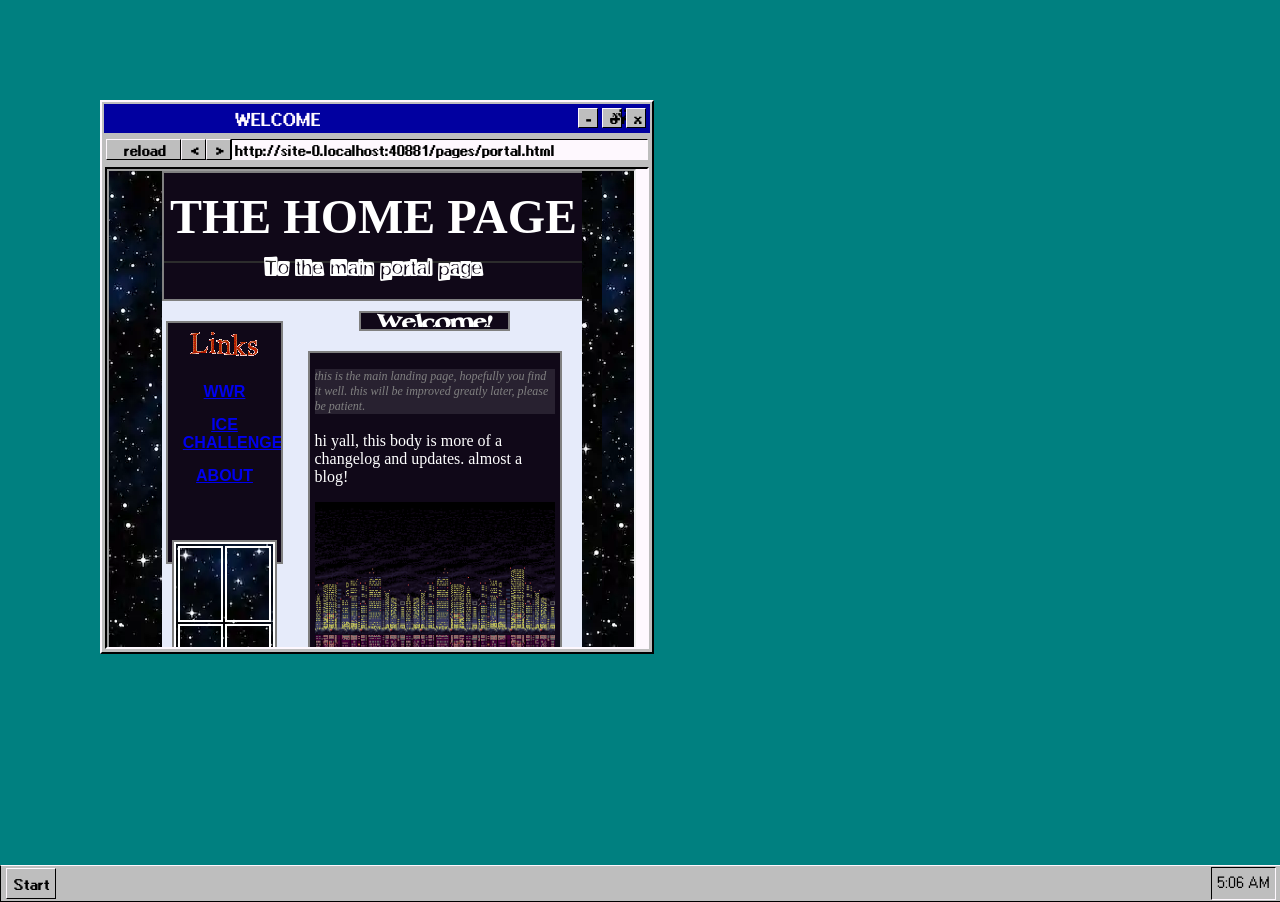
<file: index.html>
<!DOCTYPE html>
<html>
	<head>
		<meta charset="utf-8">
		<title>ISNET</title>
		<link rel="stylesheet" type="text/css" href="style/main.css">
	</head>
	<body>
	<!-- credit where credit is due, pcjs.org's version of windows 95 was a huge help with getting the look right. -->
		<div class="desktop">
			<canvas id="glCanv"></canvas>

			<div id="webContent"></div>

			<footer id="taskbar">
			<button id="start">Start</button>
			<div id="clock">10:00 PM</div>
			</footer>
		</div>
		
		<!-- most basic test shader (scrapped) -->
		<script type='text/glsl' id='basicVert' src="shaders/vert/basic.glsl"></script>
		<script type='text/glsl' id='basicFrag' src="shaders/frag/basic.glsl"></script>
		
		<!-- texture shader -->
		<script type='text/glsl' id='texVert' src="shaders/vert/tex.glsl"></script>
		<script type='text/glsl' id='texFrag' src="shaders/frag/tex.glsl"></script>
		
		
		<script src="scripts/main.js"></script>
	</body>
</html>
</file>
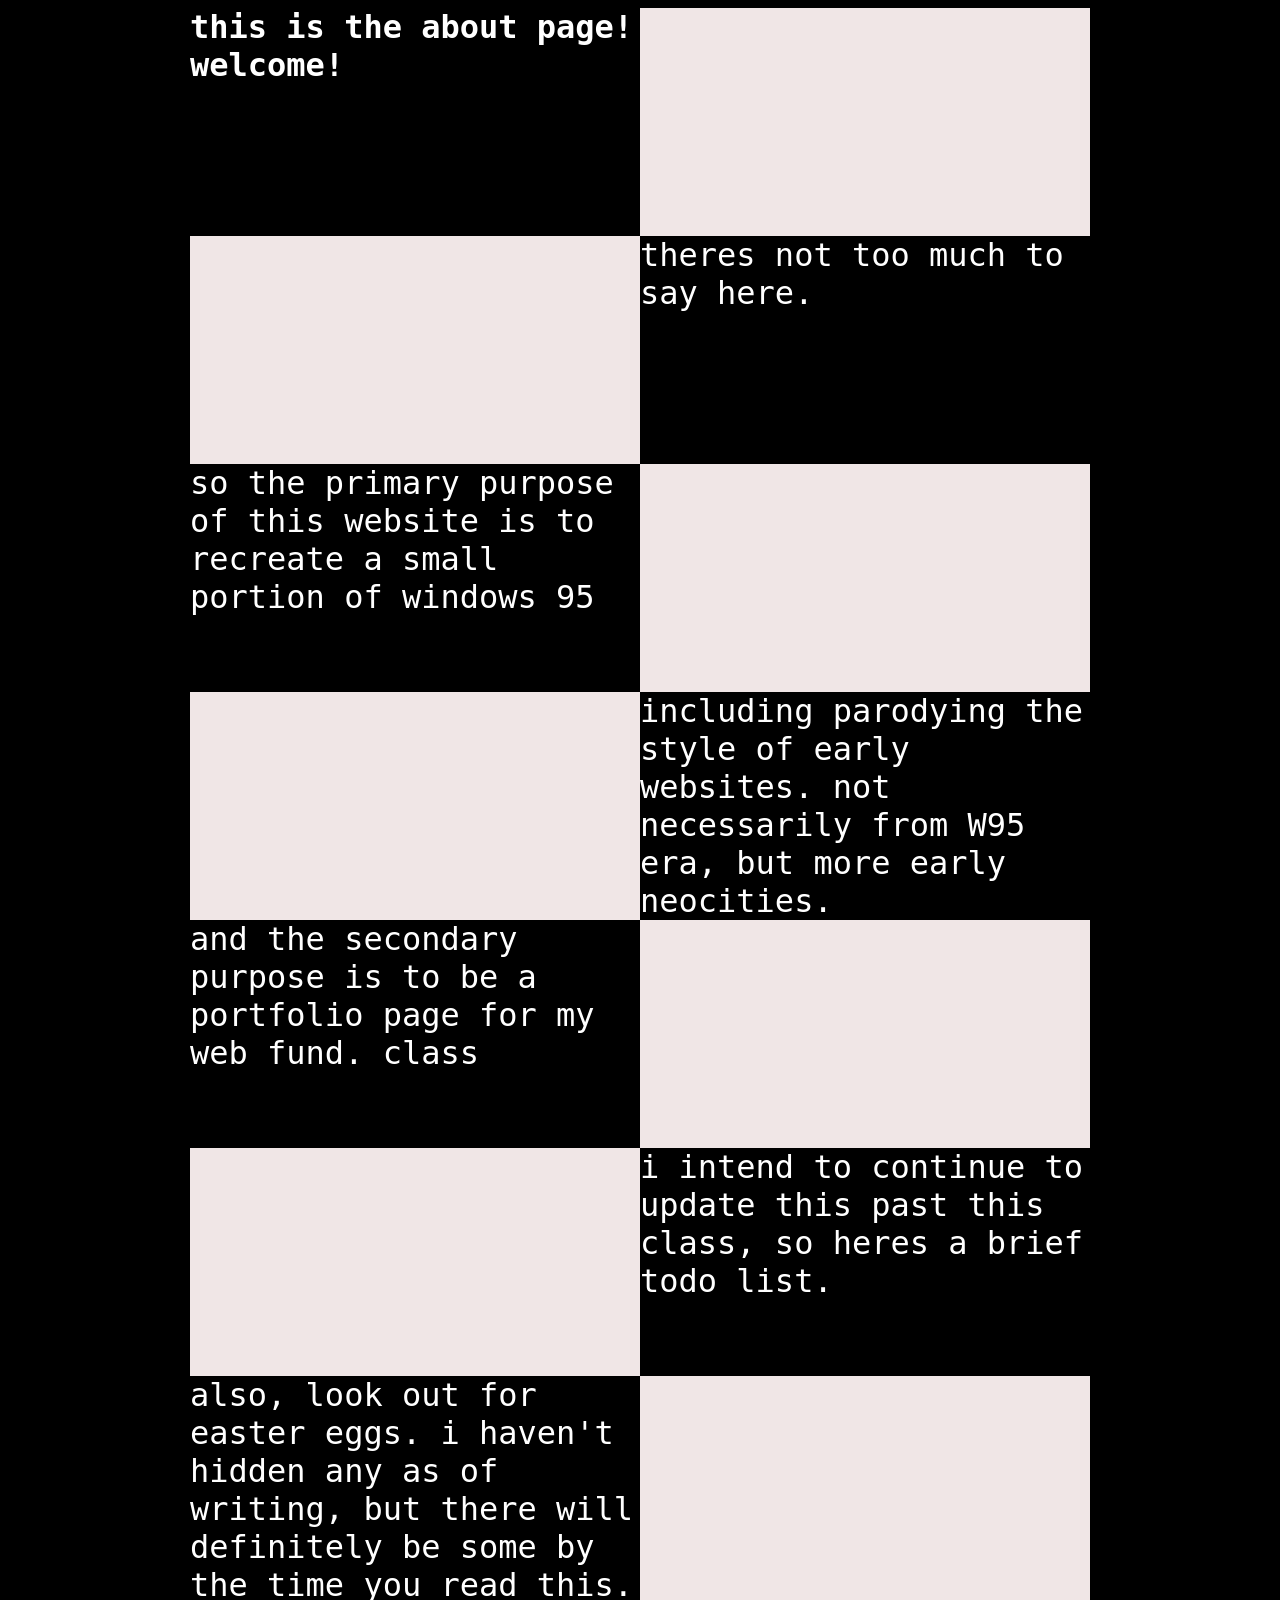
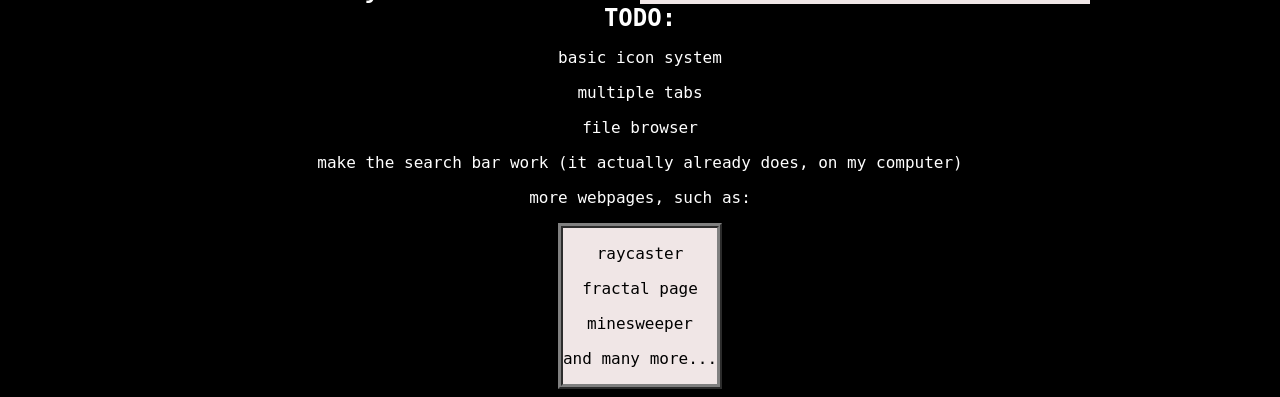
<file: about/index.html>
<!DOCTYPE html>
<html lang="en">
<head>
    <meta charset="UTF-8">
    <meta name="viewport" content="width=device-width, initial-scale=1.0">
    <title>About</title>
</head>
<body>
    <style>
        body {
            font-family:'Monospace';
            background-color:black;
        }
        main {
            background-color:rgba(240,230,230);
            max-width:900px;
            margin:auto;
        }
        #about {
            margin:0;
            color:white;
            display:grid;
            grid-template-columns:1fr 1fr;
            grid-template-rows: repeat(7,1fr);
            p {
                font-size:2em;
                margin:0;
                width: 100%;
                height:100%;
                background-color:black;
            }
            h1 {
                margin:0;
                background-color:black;
            }
        }
        #TODO {
            margin:0 auto;
            text-align:center;
            color:white;
            background-color:black;
            h2 {
                margin:0;
            }
        }
        #pagePlan {
            background:rgba(240,230,230);
            width:fit-content;
            margin:0 auto;
            color:black;
            border: ridge gray 5px;
        }
    </style>
    <main>
        <div id="about">
            <h1> this is the about page! welcome!</h1>
            <div></div>
            <div></div>
            <p> theres not too much to say here.</p>
            <p>so the primary purpose of this website is to recreate a small portion of windows 95</p>
            <div></div>
            <div></div>
            <p>including parodying the style of early websites. not necessarily from W95 era, but more early neocities.</p>
            <p>and the secondary purpose is to be a portfolio page for my web fund. class</p>
            <div></div>
            <div></div>
            <p> i intend to continue to update this past this class, so heres a brief todo list.</p>
            <p>also, look out for easter eggs. i haven't hidden any as of writing, but there will definitely be some by the time you read this.</p>
        </div>
        <div id="TODO">
            <h2>TODO:</h2>
            <p>basic icon system</p>
            <p> multiple tabs </p>
            <p>file browser</p>
            <p>make the search bar work (it actually already does, on my computer)</p>
            <p>more webpages, such as:</p>
            <div id="pagePlan">
                <p>raycaster</p>
                <p>fractal page</p>
                <p>minesweeper</p>
                <p>and many more...</p>
            </div>
        </div>
    </main>
</body>
</html>
</file>
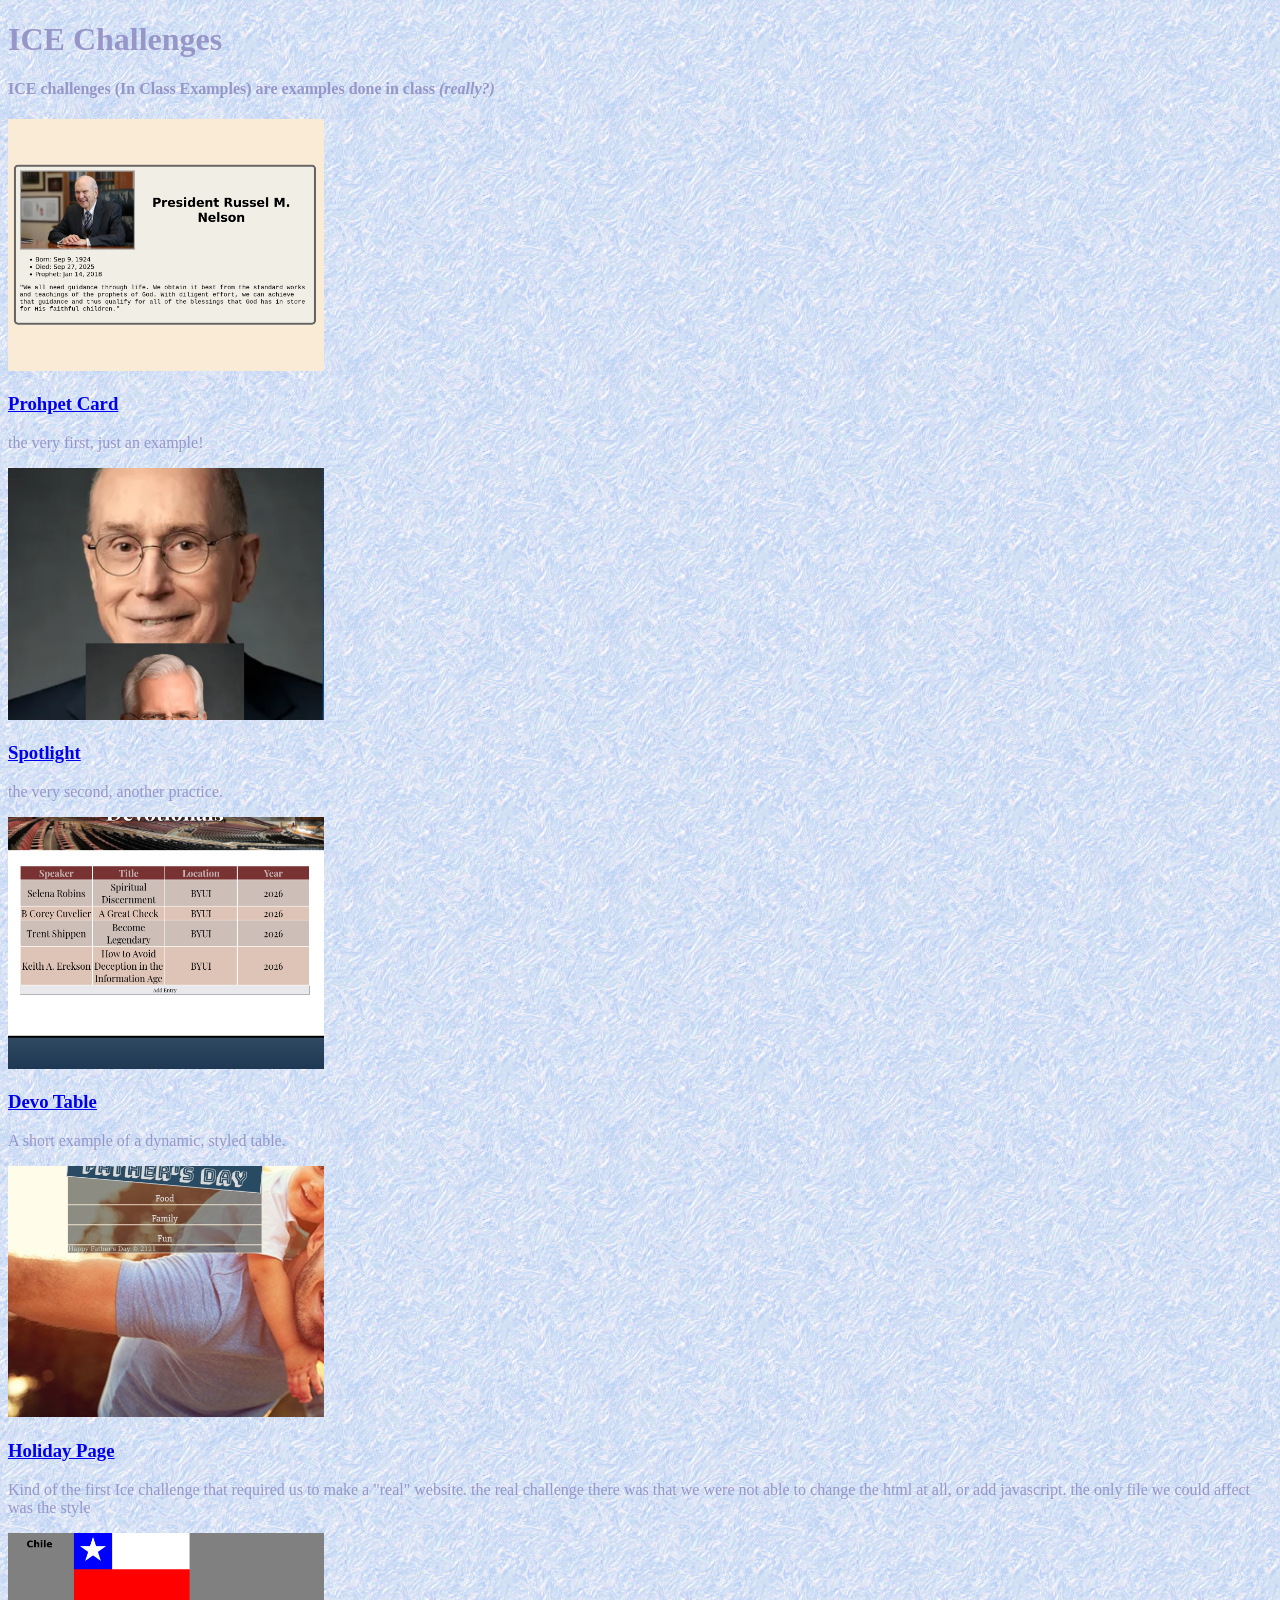
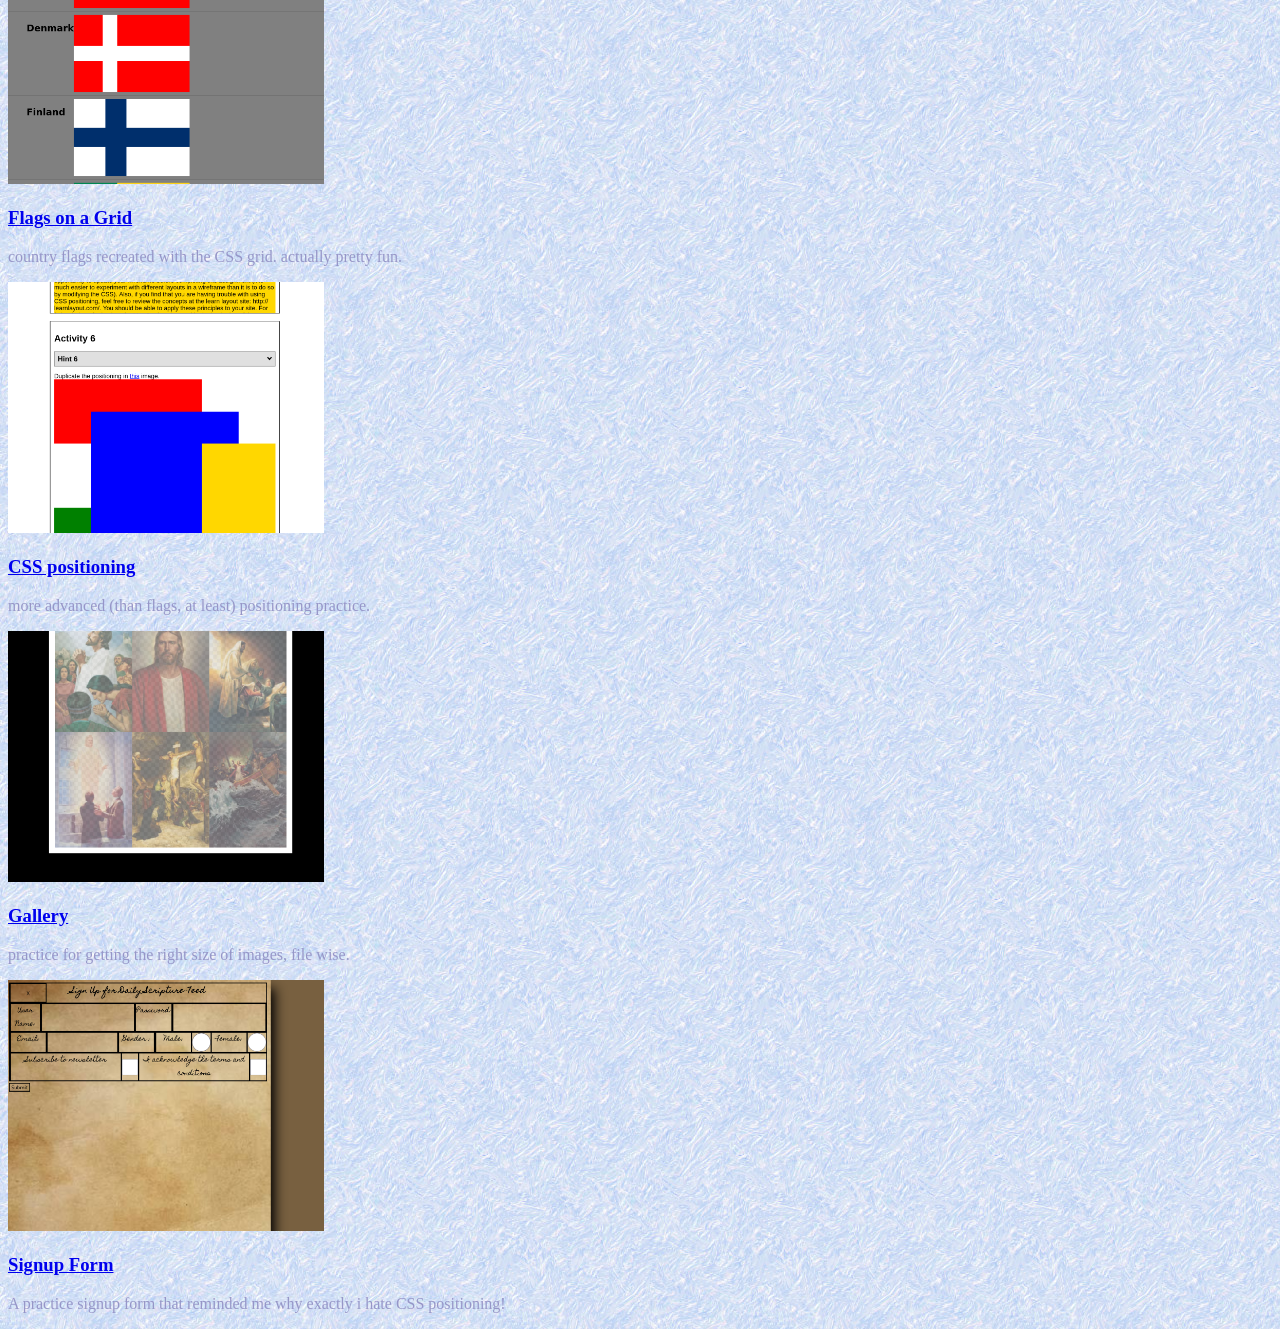
<file: ice/index.html>
<!DOCTYPE html>
<html lang="en">
<head>
    <meta charset="UTF-8">
    <meta name="viewport" content="width=device-width, initial-scale=1.0">
    <title>ICE checks</title>
</head>
<body>
    <style>
        body {
            color:rgba(150,150,200,1);
            background-image:url(img/low\ res\ ice.jpg);
        }
        img {
            width:25%;
        }
    </style>
    <h1>ICE Challenges</h1>
    <h4>ICE challenges (<strong>I</strong>n <strong>C</strong>lass <strong>E</strong>xamples) are examples done in class <i>(really?)</i></h4>
    <section>
        <img src="img/card.png">
        <a href="prophet_cards/oaks.html"><h3>Prohpet Card</h3></a>
        <p>the very first, just an example!</p>
    </section>
    <section>
        <img src="img/spotlight.png">
        <a href="apostle_spotlight/apostles.html"><h3>Spotlight</h3></a>
        <p>the very second, another practice.</p>
    </section>
    <section>
        <img src="img/table.png">
        <a href="favorite_devo/favdevo.html"><h3>Devo Table</h3></a>
        <p>A short example of a dynamic, styled table.</p>
    </section>
    <section>
        <img src="img/holiday.png">
        <a href="fathersday/index.html"><h3>Holiday Page</h3></a>
        <p>Kind of the first Ice challenge that required us to make a "real" website. the real challenge there was that we were not able to change the html at all, or add javascript. the only file we could affect was the style</p>
    </section>
    <section>
        <img src="img/flags.png">
        <a href="grid_flags/flags.html"><h3>Flags on a Grid</h3></a>
        <p>country flags recreated with the CSS grid. actually pretty fun.</p>
    </section>
    <section>
        <img src="img/positioning.png">
        <a href="positioning/positioning.html"><h3>CSS positioning</h3></a>
        <p>more advanced (than flags, at least) positioning practice.</p>
    </section>
    <section>
        <img src="img/gallery.png">
        <a href="gallery/gallery.html"><h3>Gallery</h3></a>
        <p>practice for getting the right size of images, file wise.</p>
    </section>
    <section>
        <img src="img/signup.png">
        <a href="signup/signup.html"><h3>Signup Form</h3></a>
        <p>A practice signup form that reminded me why exactly i hate CSS positioning!</p>
    </section>
</body>
</html>
</file>
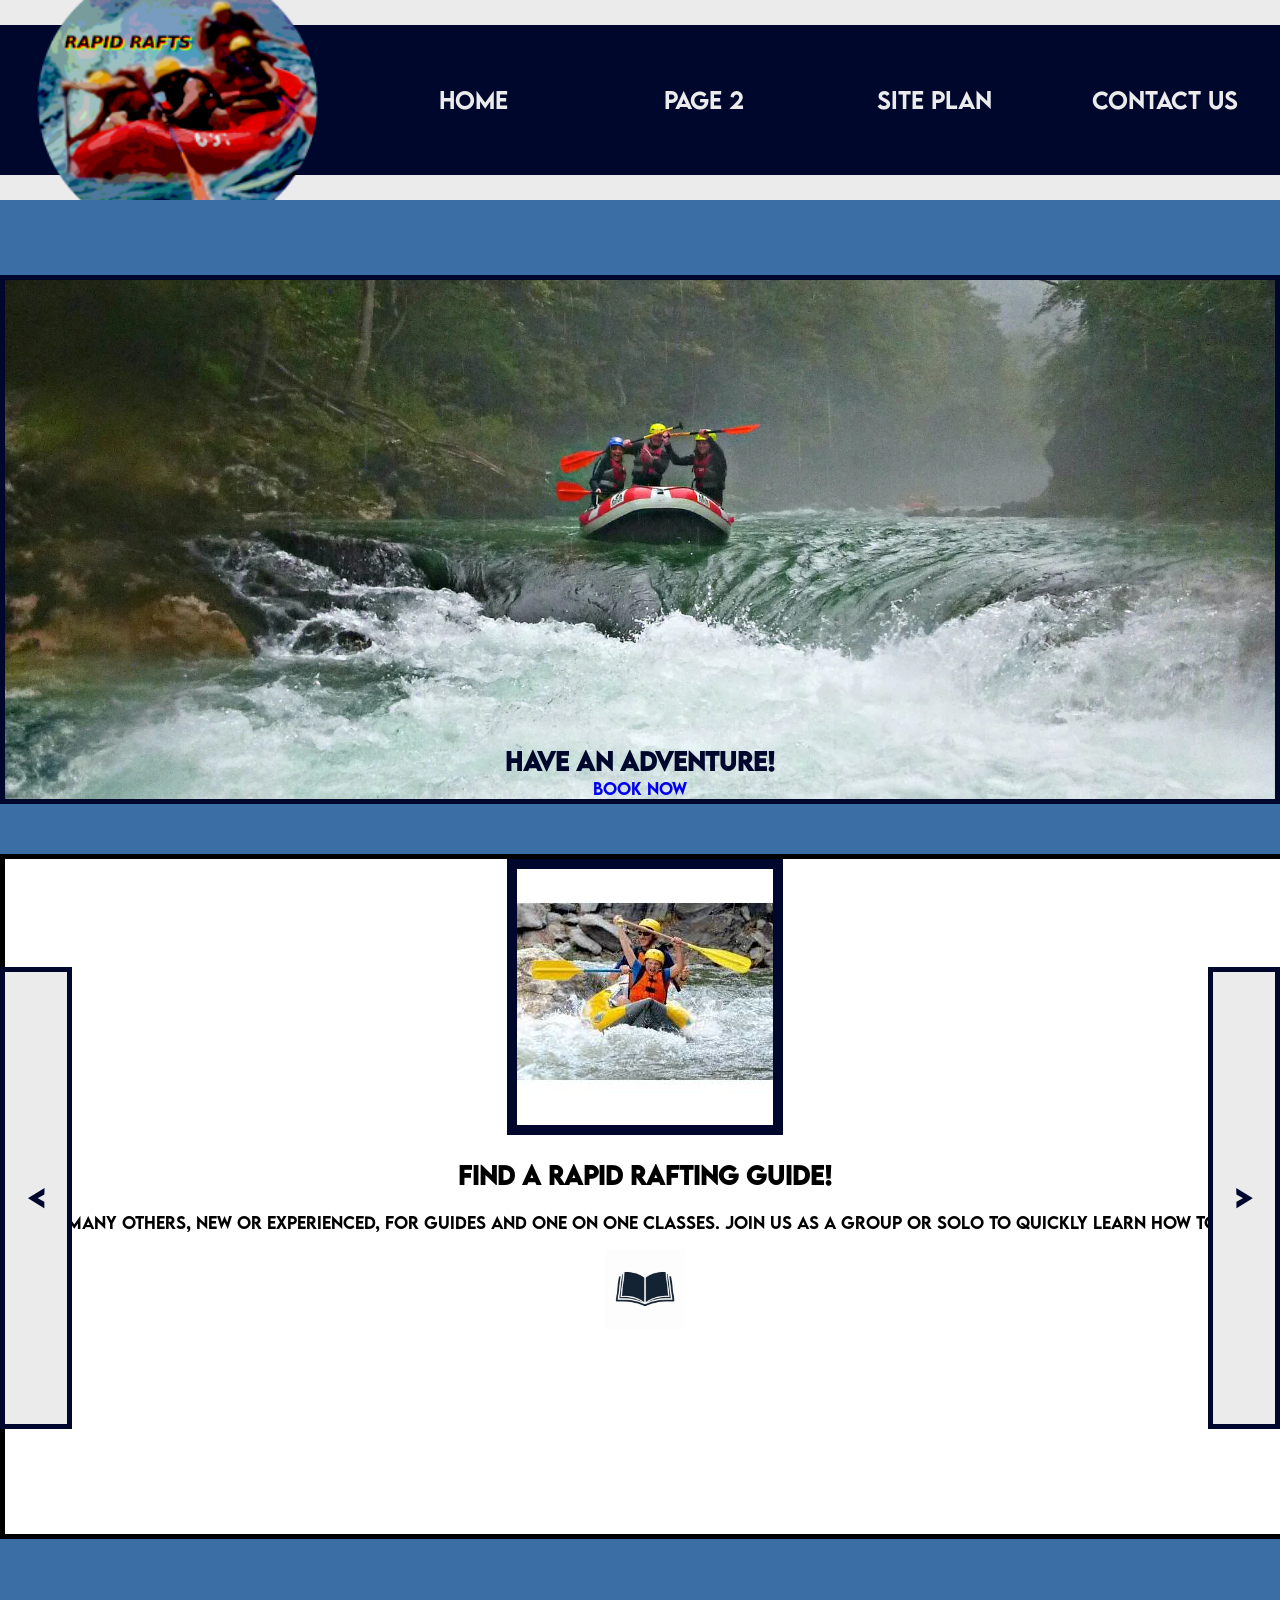
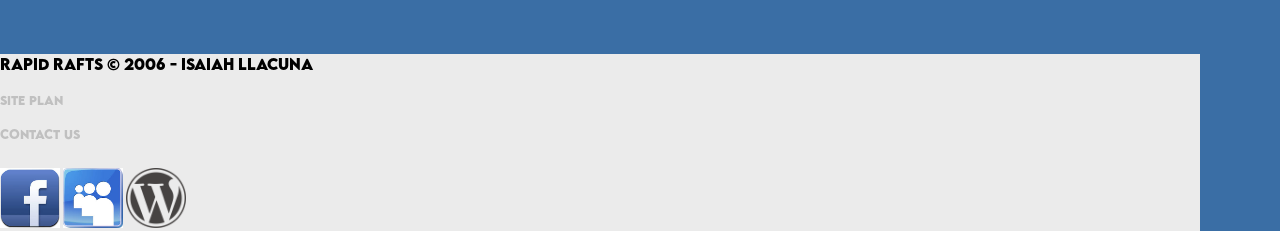
<file: wwr/index.html>
<!DOCTYPE html>
<html lang="en">
<head>
    <meta charset="UTF-8">
    <meta name="viewport" content="width=device-width, initial-scale=1.0">
    <title>Rapid Rafts</title>
    <link rel="stylesheet" href="styles/style.css">
    <link rel="icon" href="favico.ico" type="image/x-icon" />
</head>
<body>
    <div id="content">
        <header>
            <div id="topBar">
                <div id="backBar"></div>
                <a href="index.html" id="logo_link">
                    <img class="logo" src="images/logo_small.png" alt="rapid rafts logo">
                </a>
                <nav>
                    <span></span> <!-- well thats one way to do it !-->
                    <a href="index.html">Home</a>
                    <a href="#">Page 2</a>
                    <a href="site-plan-rafting.html">Site Plan</a>
                    <a href="contact.html">Contact Us</a>
                </nav>
            </div>
            <div id="reserveTop"></div>
        </header>
        <main class="home-grid">
            <div id="hero-box">
                <section id="hero-msg">
                    <h1 class="home-title">Have An Adventure!</h1>
                    <div class='button-box'>
                        <a class='book' href="contactus.html">Book Now</a>
                    </div>
                </section>
                <img  id="hero-img" src="images/hero.jpg"  alt="turbulent waters">
            </div>
            <div id="card-container">
                <section id="find-class" class="slide-card">
                    <img class="card-img" src="images/teacher.png" alt="rafting teacher">
                    <h2>Find a Rapid Rafting Guide!</h2>
                    <p>Join many others, new or experienced, for guides and one on one classes. join us as a group or solo to quickly learn how to raft.</p>
                    <img class="icon" src="images/class_icon.png" alt="class icon">
                </section>
                <section id="events-card" class="slide-card">
                    <img class="card-img" src="images/events.jpeg" alt="people rafting">
                    <h2>Find An Event!</h2>
                    <p>we are not just limited to white water rafting! join us for campouts, tours, hikes, inner tubing, field days and much, much more!</p>
                    <img class="icon" src="images/TOW.png" alt="event icon">
                </section>
                <section id="merch-card"  class="slide-card">
                    <img class="card-img" src="images/merch.png" alt="sellout">
                    <h2>Buy our Mechendise!</h2>
                    <p>If you are one to acessorize or just looking for something snazzy, we have mechandise! not only will you be leaving with a souvineer, but all proceeds support us and help keep our whole thing running. we really appreciate your support!</p>
                    <img class="icon" src="images/oars.png" alt="oars icon">
                </section>
                <button id="card-back" class="slide-button">&lt</button>
                <button id="card-forward" class="slide-button">&gt</button>
            </div>
        </main>
        <footer>
            <p>Rapid Rafts &copy; 2006 - ISAIAH LLACUNA</p>
            <p><a href="site-plan-rafting.html">Site Plan</a></p>
            <p><a href="contactus.html">Contact Us</a></p>
            <div class="social">
                <a href="https://facebook.com" target="_blank">
                    <img src="images/facebook.jpeg" alt="fb icon">
                </a>
                <a href="https://myspace.com" target="_blank">
                    <img src="images/mtspace.jpeg" alt="myspace icon">
                </a>
                <a href="https://wordpress.com" target="_blank">
                    <img src="images/wordpress.png" alt="blog icon">
                </a>
            </div>
        </footer>
    </div>
    <script src="scripts/main.js"></script>
</body>
</html>
</file>
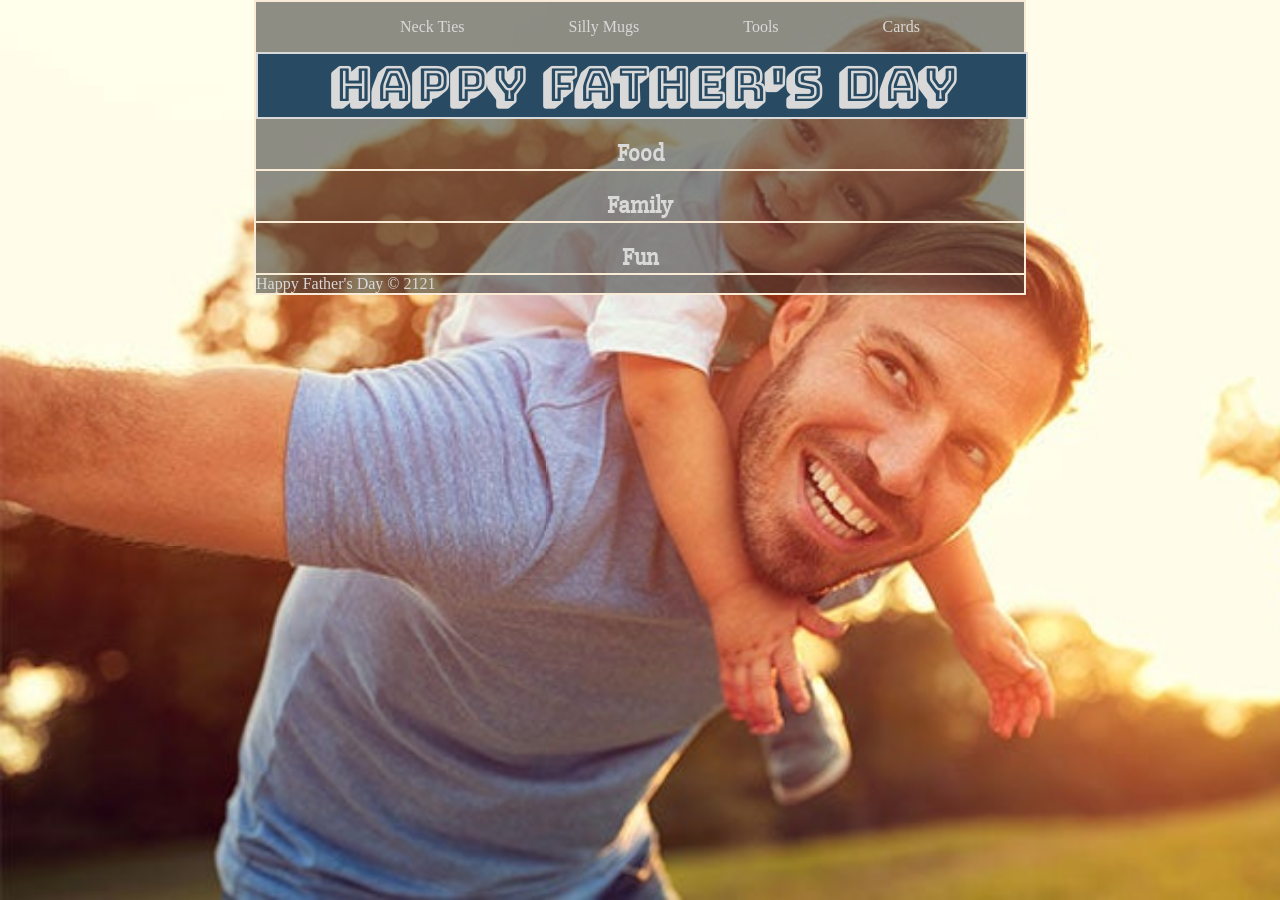
<file: ice/fathersday/index.html>
<!DOCTYPE html>
<html lang="en">

<head>
    <meta charset="UTF-8">
    <meta name="viewport" content="width=device-width, initial-scale=1.0">
    <title>Father's Day Page</title>
    <link rel="stylesheet" href="styles/styles.css">
</head>

<body>
    <div id="wrapper">
        <header>
            <nav>
                <ul>
                    <li>Neck Ties</li>
                    <li>Silly Mugs</li>
                    <li>Tools</li>
                    <li>Cards</li>
                </ul>
            </nav>
        </header>
        <main>
            <h1>Happy Father's Day</h1>
            <img src="images/fathersday.png">
            <section>
                <h2>Food</h2>
                <p>Bacon pork loin kielbasa beef tail drumstick. Pork belly frankfurter tongue,
                     pastrami pig fatback flank turducken short ribs doner strip steak shankle.
                      Shank pastrami tri-tip, porchetta turkey short ribs ribeye. 
                      Tail drumstick strip steak ham, shank filet mignon prosciutto alcatra. </p>
            </section>
            <section>
                <h2>Family</h2>
                <p>Cake sweet jujubes biscuit halvah jujubes cupcake pudding pie. Biscuit
                    pudding toffee jelly beans chocolate cake donut. Donut sweet roll cake
                    marshmallow cake. Tootsie roll cake sugar plum brownie cupcake icing
                    jelly croissant brownie.</p>
            </section>
            <section>
                <h2>Fun</h2>
                <p>Please, Marty, don't tell me, no man should know too much about their own
                     destiny. That's for messing up my hair. I'm sure that in 1985, 
                     plutonium is available at every corner drug store, but in 1955, 
                     it's a little hard to come by. Marty, I'm sorry, but I'm afraid 
                     you're stuck here. Hello, hello, anybody home? Think, McFly, think. 
                     </p>
            </section>
        </main>
        <footer>
            Happy Father's Day &copy; 2121
        </footer>
    </div>
</body>

</html>
</file>
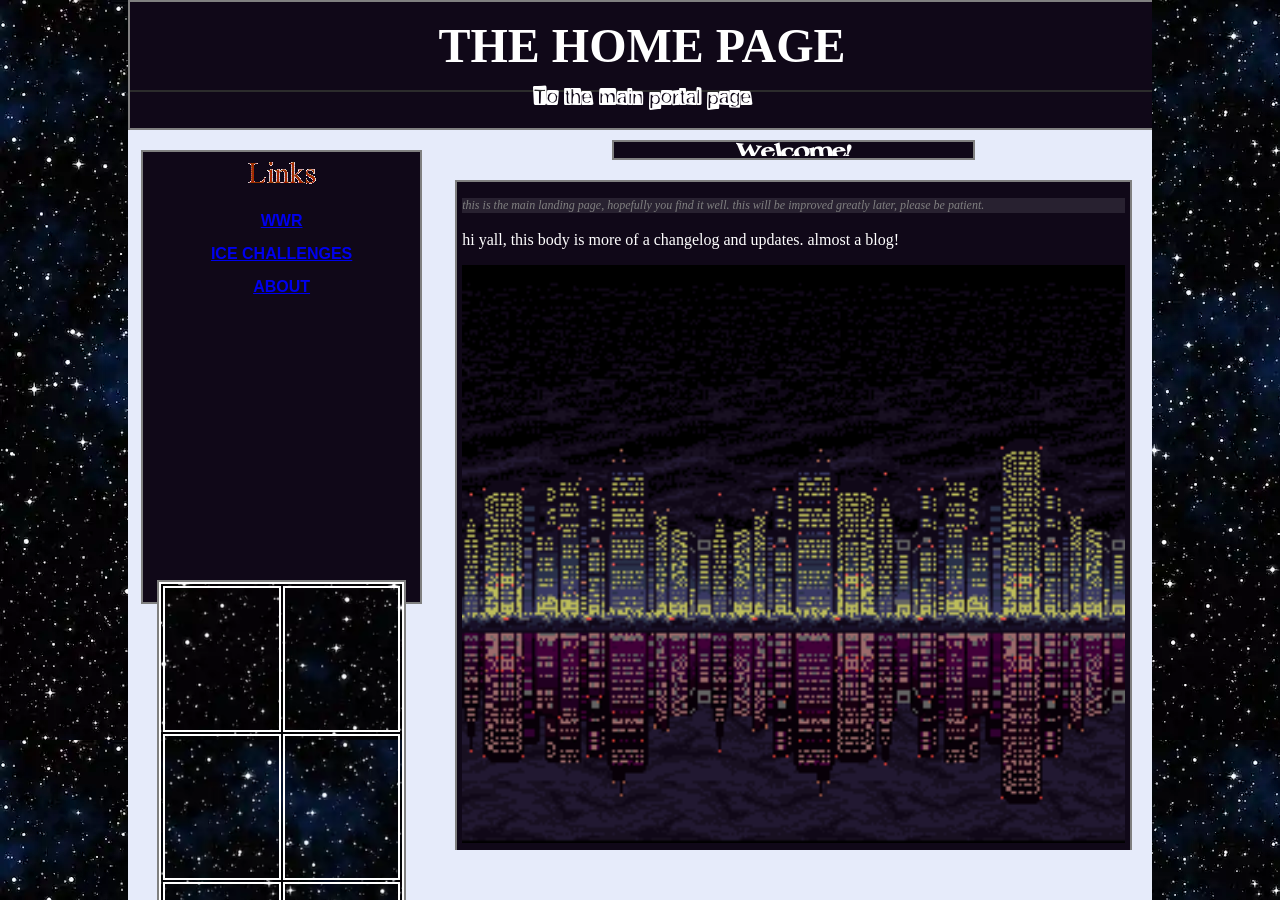
<file: pages/portal.html>
<!DOCTYPE html>
<html>
	<head>
		<meta charset="utf-8">
		<title>WELCOME</title>
		<link rel="stylesheet" type="text/css" href="../style/main.css">
	</head>
	<body>
		<div id="home">
			<div id="homepage">
				<header class="bord"> 
					<h1>THE HOME PAGE</h1>
					<p>To the main portal page</p>
				</header>
				<main>
					<div id='sidebar'>
						<nav class ="bord">
							<img src="../img/links.gif">
							<ul>
								<a href="../wwr/index.html">WWR</a>
								<a href="../ice/index.html">ICE CHALLENGES</a>
								<a href="../about/index.html">ABOUT</a>
							</ul>
						</nav>
						<div id="cutout" class="bord">
							<table>
								<tr>
									<td></td>
									<td></td>
								</tr>
								<tr>
									<td></td>
									<td></td>
								</tr>
								<tr>
									<td></td>
									<td></td>
								</tr>
							</table>
						</div>
					</div>
					<div id="Hcontent">
						<h2 id='welc' class="bord">Welcome!</h2>
						<div id="intro" class="bord">
							<p>
								<em id="splash">this is the main landing page, hopefully you find it well. this will be improved greatly later, please be patient.</em>
								<br> hi yall, this body is more of a changelog and updates. almost a blog!
							</p>
							<img src="../img/city.gif" ID="city">
						</div>
					</div>
				</main>
				<footer>
					<h3>GIFs courtesy of the Internet Archive</h3>
					<a href="https://gifcities.org/" id="ia"><img src="../img/spinning-ia-logo.gif"></a>
				</footer>
			</div>
		</div>
	</body>
</html>
</file>
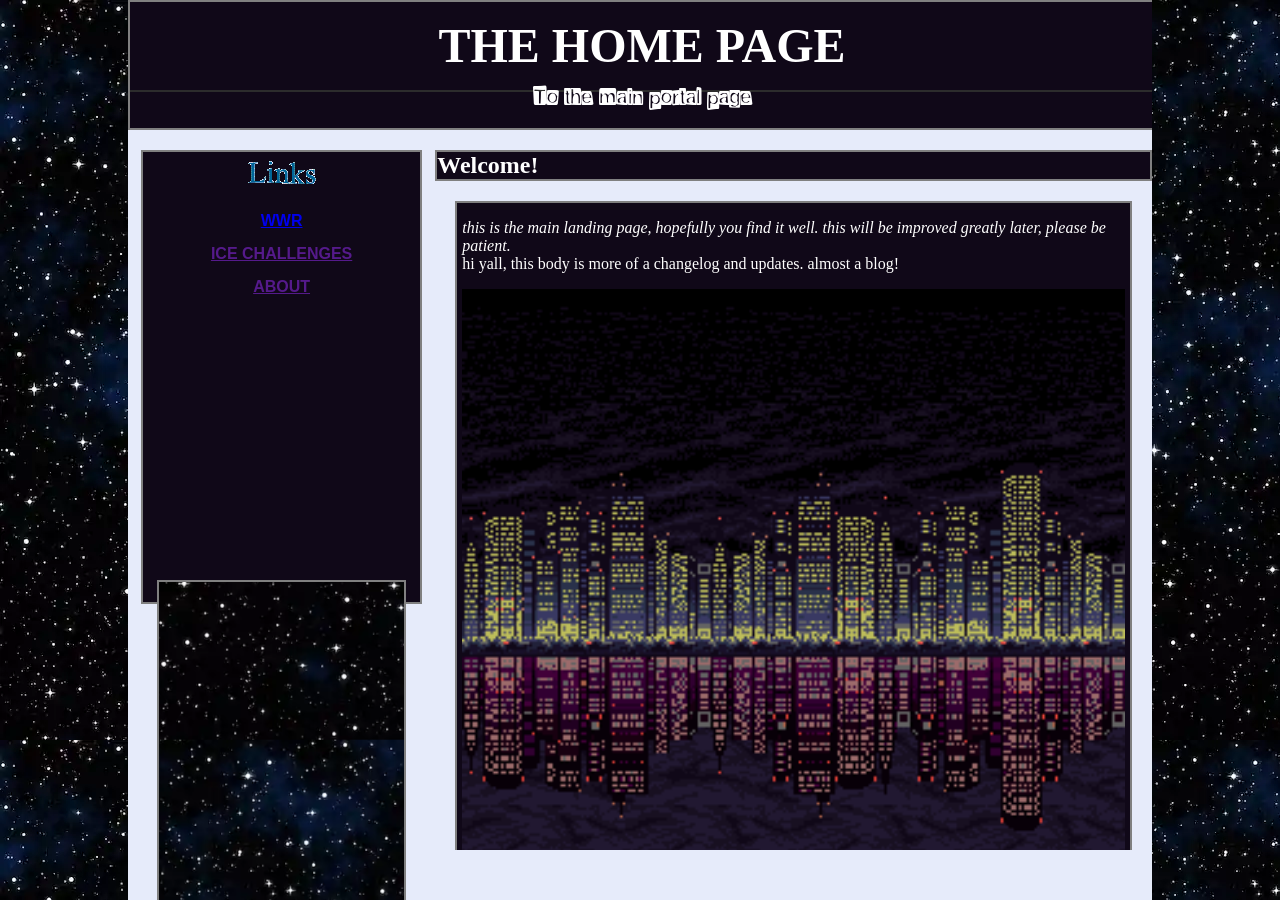
<file: sites/home.html>
<!DOCTYPE html>
<html>
	<head>
		<meta charset="utf-8">
		<title>title</title>
		<link rel="stylesheet" type="text/css" href="../style/main.css">
	</head>
	<body>
		<div id="home">
			<div id="homepage">
				<header class="bord"> 
					<h1>THE HOME PAGE</h1>
					<p>To the main portal page</p>
				</header>
				<main>
					<div id='sidebar'>
						<nav class ="bord">
							<img src="../img/links.gif">
							<ul>
								<a href="../wwr/index.html">WWR</a>
								<a href="">ICE CHALLENGES</a>
								<a href="">ABOUT</a>
							</ul>
</nav>
						<div id="cutout" class="bord"></div>
					</div>
					<div id="Hcontent">
						<h2 class="bord">Welcome!</h2>
						<div id="intro" class="bord">
							<p>
								<em>this is the main landing page, hopefully you find it well. this will be improved greatly later, please be patient.</em>
								<br> hi yall, this body is more of a changelog and updates. almost a blog!
							</p>
							<img src="../img/city.gif" ID="city">
						</div>
					</div>
				</main>
				<footer>
					<h3>GIFs courtesy of the Internet Archive</h3>
					<a href="https://gifcities.org/"><img src="../img/spinning-ia-logo.gif"></a>
				</footer>
			</div>
		</div>
	</body>
</html>
</file>
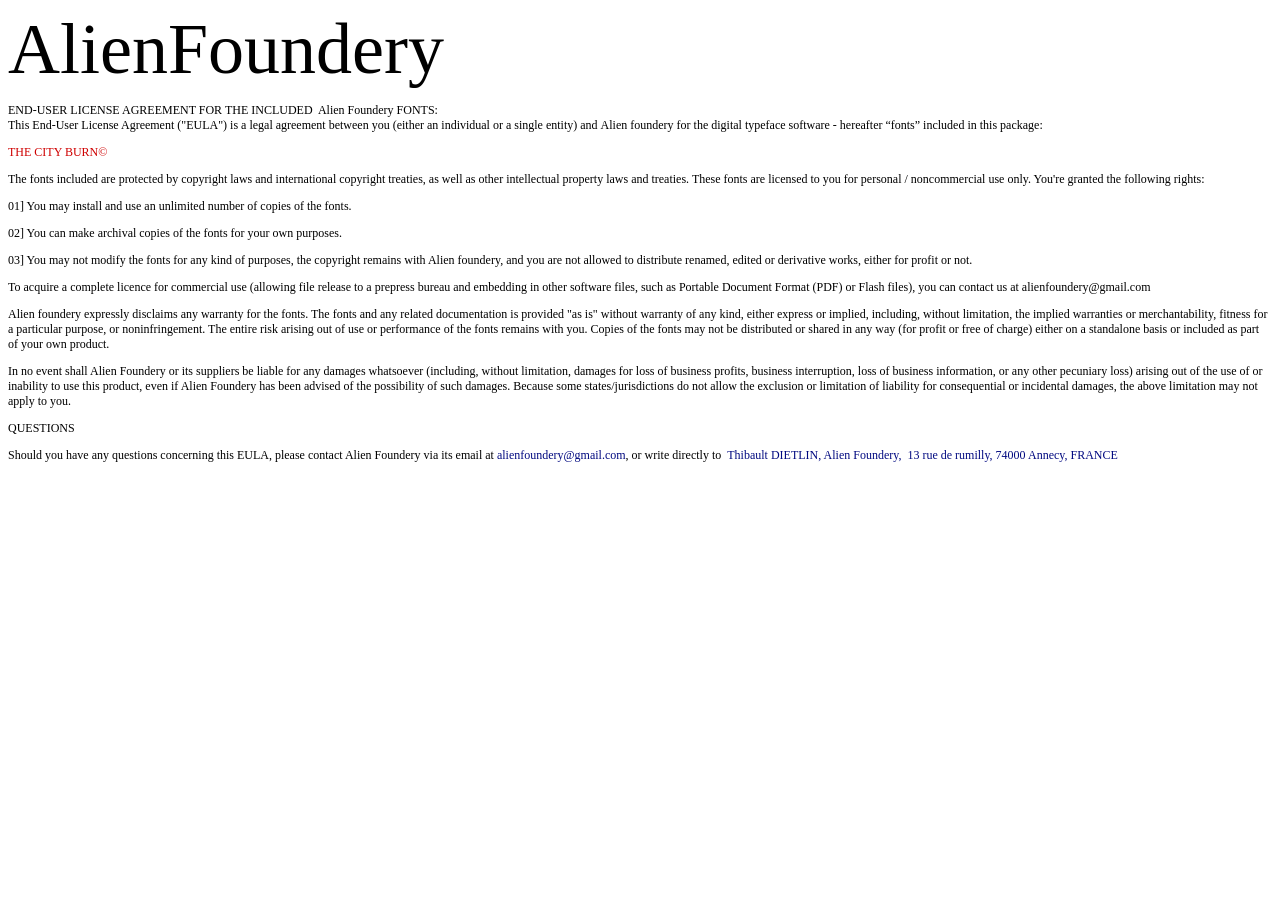
<file: fonts/city_burn/EULA The City Burn-⌐.html>
<!DOCTYPE html PUBLIC "-//W3C//DTD HTML 4.01//EN" "http://www.w3.org/TR/html4/strict.dtd">
<html>
<head>
  <meta http-equiv="Content-Type" content="text/html; charset=UTF-8">
  <meta http-equiv="Content-Style-Type" content="text/css">
  <title></title>
  <meta name="Generator" content="Cocoa HTML Writer">
  <meta name="CocoaVersion" content="949.46">
  <style type="text/css">
    p.p1 {margin: 0.0px 0.0px 12.0px 0.0px; font: 72.0px boa_regular}
    p.p2 {margin: 0.0px 0.0px 12.0px 0.0px; font: 12.0px DIN-Regular}
    p.p3 {margin: 0.0px 0.0px 12.0px 0.0px; font: 12.0px DIN Black; color: #cf0000}
    p.p4 {margin: 0.0px 0.0px 12.0px 0.0px; font: 12.0px DIN-Bold}
    p.p5 {margin: 0.0px 0.0px 12.0px 0.0px; font: 12.0px DIN Black}
    span.s1 {font: 72.0px boa_black}
    span.s2 {font: 12.0px DIN Black}
    span.s3 {font: 12.0px Lucida Grande}
    span.s4 {font: 12.0px DIN-Bold}
    span.s5 {font: 12.0px DIN-Bold; color: #000980}
  </style>
</head>
<body>
<p class="p1"><span class="s1">Alien</span>Foundery</p>
<p class="p2"><span class="s2">END-USER LICENSE AGREEMENT FOR THE INCLUDED<span class="Apple-converted-space">  </span>Alien Foundery FONTS: </span><span class="s3"><b><br>
</b></span>This End-User License Agreement ("EULA") is a legal agreement between you (either an individual or a single entity) and <span class="s4">Alien foundery </span>for the digital typeface software - hereafter “fonts” included in this package:</p>
<p class="p3">THE CITY BURN©<span class="Apple-converted-space"> </span></p>
<p class="p2">The fonts included are protected by copyright laws and international copyright treaties, as well as other intellectual property laws and treaties. These fonts are licensed to you for personal / noncommercial use only. You're granted the following rights:</p>
<p class="p4">01] You may install and use an unlimited number of copies of the fonts.</p>
<p class="p4">02] You can make archival copies of the fonts for your own purposes.</p>
<p class="p4">03] You may not modify the fonts for any kind of purposes, the copyright remains with Alien foundery, and you are not allowed to distribute renamed, edited or derivative works, either for profit or not.</p>
<p class="p2">To acquire a complete licence for commercial use (allowing file release to a prepress bureau and embedding in other software files, such as Portable Document Format (PDF) or Flash files), you can contact us at <span class="s4">alienfoundery@gmail.com</span></p>
<p class="p2">Alien foundery expressly disclaims any warranty for the fonts. The fonts and any related documentation is provided "as is" without warranty of any kind, either express or implied, including, without limitation, the implied warranties or merchantability, fitness for a particular purpose, or noninfringement. The entire risk arising out of use or performance of the fonts remains with you. Copies of the fonts may not be distributed or shared in any way (for profit or free of charge) either on a standalone basis or included as part of your own product.</p>
<p class="p2">In no event shall Alien Foundery or its suppliers be liable for any damages whatsoever (including, without limitation, damages for loss of business profits, business interruption, loss of business information, or any other pecuniary loss) arising out of the use of or inability to use this product, even if Alien Foundery has been advised of the possibility of such damages. Because some states/jurisdictions do not allow the exclusion or limitation of liability for consequential or incidental damages, the above limitation may not apply to you.</p>
<p class="p5">QUESTIONS</p>
<p class="p2">Should you have any questions concerning this EULA, please contact Alien Foundery via its email at <span class="s5">alienfoundery@gmail.com</span>, or write directly to<span class="Apple-converted-space">  </span><span class="s5">Thibault DIETLIN, Alien Foundery,<span class="Apple-converted-space">  </span>13 rue de rumilly, 74000 Annecy, FRANCE</span></p>
</body>
</html>
</file>
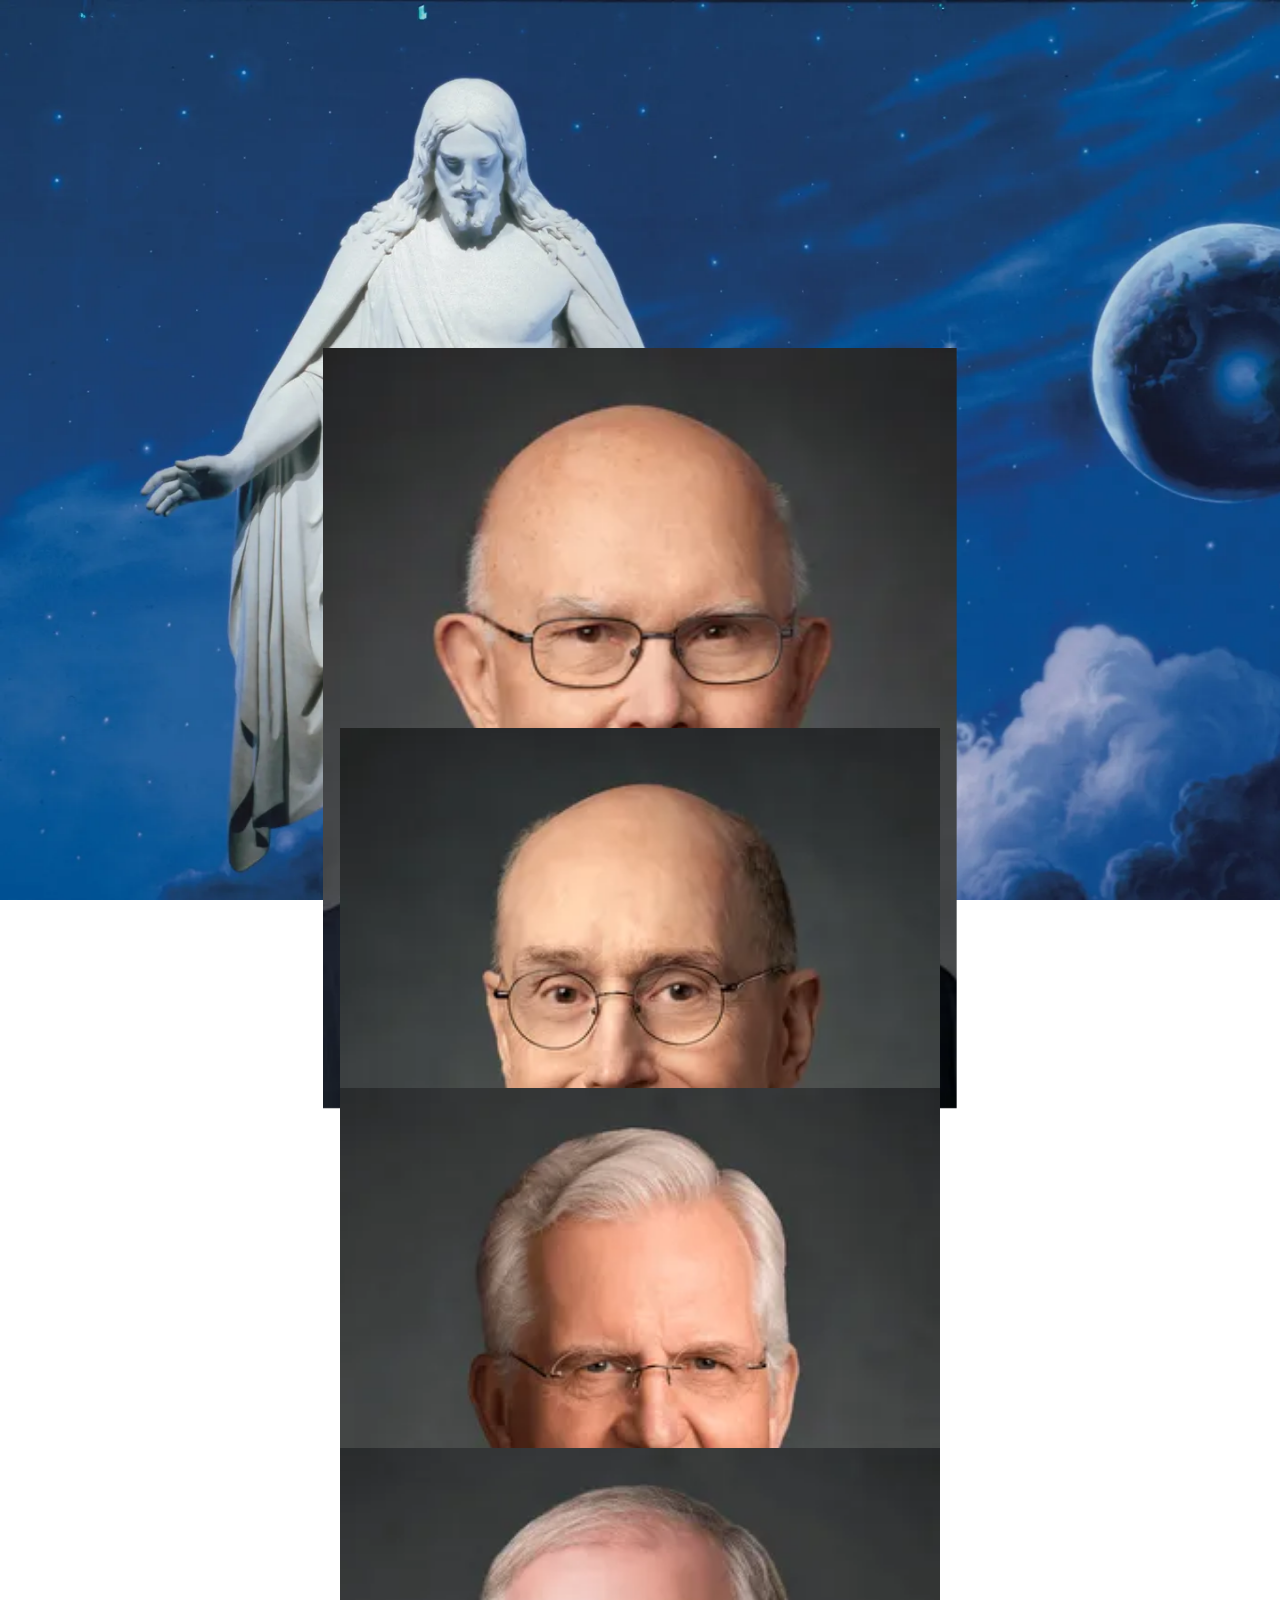
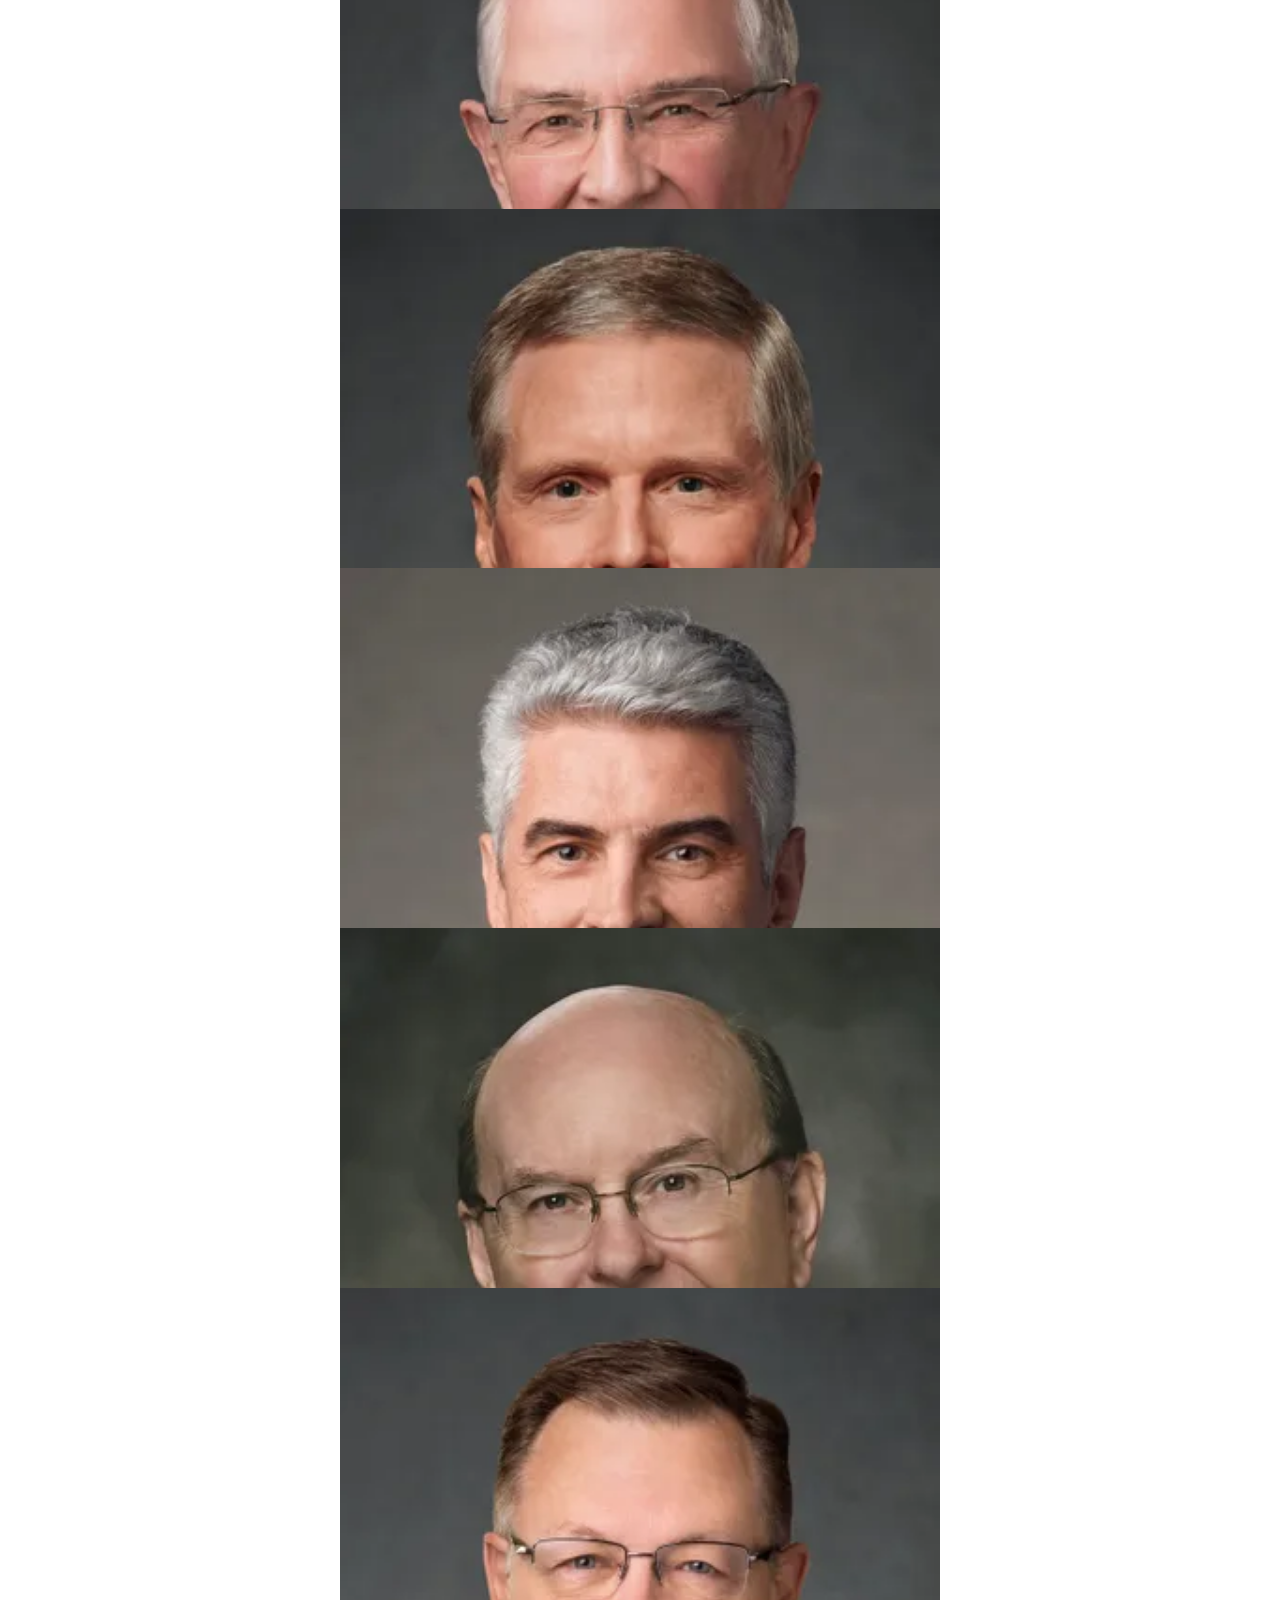
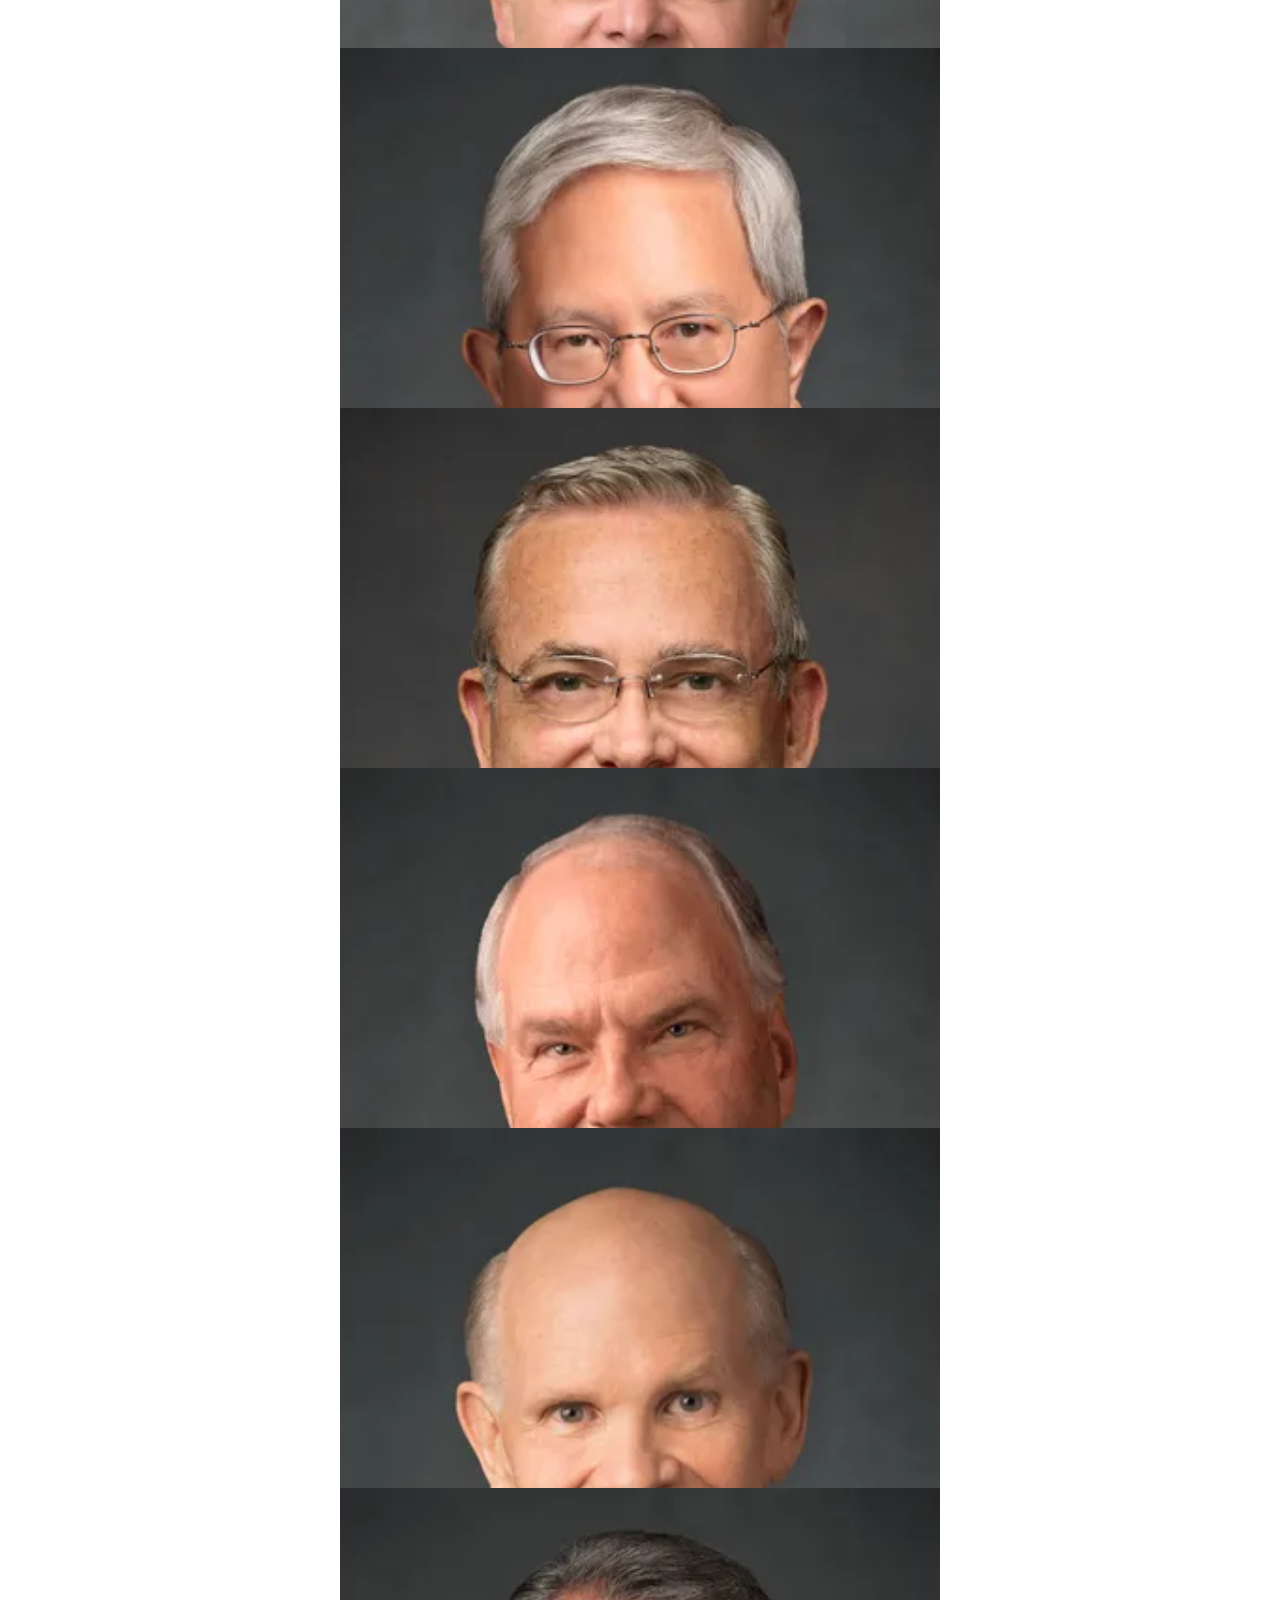
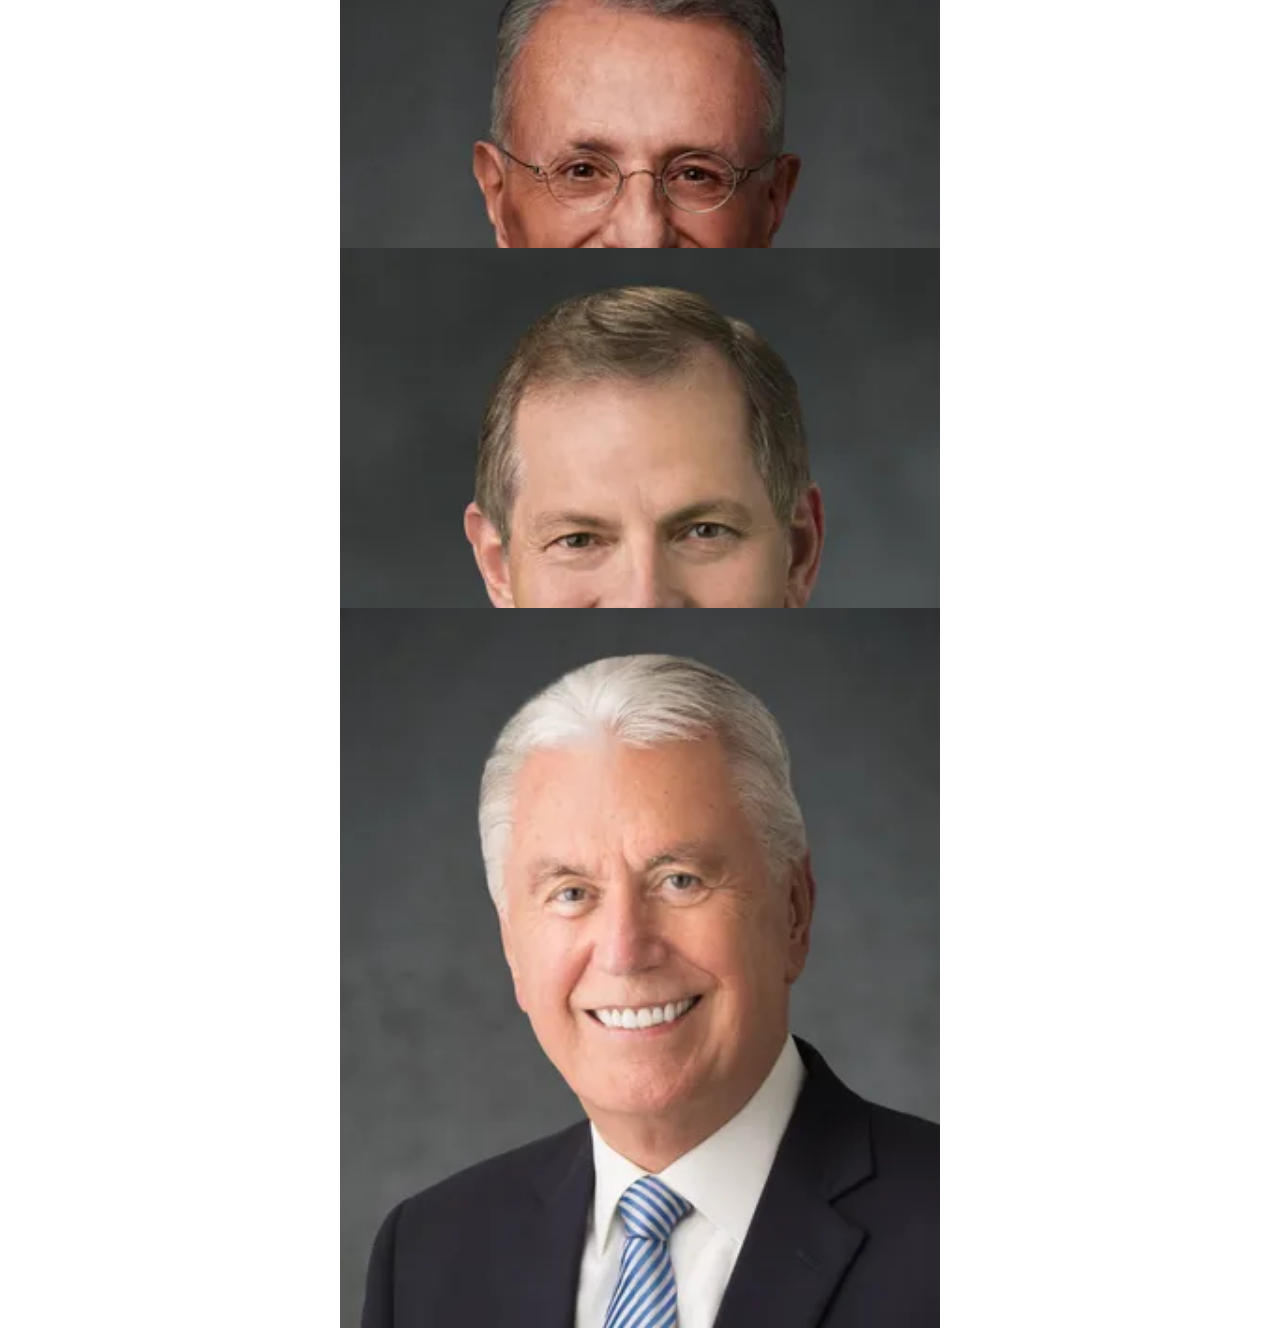
<file: ice/apostle_spotlight/apostles.html>
<!DOCTYPE html>
<html lang="en">
<head>
    <meta charset="UTF-8">
    <meta name="viewport" content="width=device-width, initial-scale=1.0">
    <title>Apostles Spotlights</title>
    <style>
    </style>
</head>
<body>
    <style>
        #back{
            position:fixed;
            top:0px;
            left:0px;
            z-index:-10;
            height:100%;
        }
        body {
            display:flex;
            justify-content:center;
        }
        #content {
            position:relative;
            max-width:1200px;
            width:100vw;
        }
        .firstPres{
            display:block;
            width:100%;
            position:absolute;
        }
    </style>
    <img id="back" src="images/christus.webp">
    <div id="content"></div>
    <script>
        function curve(x){
            if(x < -1){
                x = -1;
            }
            if(x > 1){
                x = 1;
            }
            return (Math.pow(x*x*x*x-2*x*x+1,3));
        }
        const offset = 40;

        const content = document.getElementById("content");
        const ap = [
            "anderson.webp",
            "bednar.webp",
            "causse.webp",
            "cook.webp",
            "gilbert.webp",
            "gong.webp",
            "kearon.webp",
            "rasband.webp",
            "renlund.webp",
            "soares.webp",
            "stevenson.webp",
            "uchtdorf.webp"
        ];
        const fp = [
            "oaks.webp",
            "eyring.webp",
            "christofferson.webp",
        ];
        const el = [];
        
        for(let i = 0; i < fp.length; i++){
            const temp = document.createElement("img");
            temp.src = "images/"+fp[i];
            temp.className = "firstPres";
            temp.style.top = offset*i+"vh";
            el.push(
                {
                    img:content.appendChild(temp),
                }
            );
        }
        for(let i = 0; i < ap.length; i++){
            const temp = document.createElement("img");
            temp.src = "images/"+ap[i];
            temp.className = "firstPres";
            temp.style.top = offset*(i+3)+"vh";
            el.push(
                {
                    img:content.appendChild(temp),
                }
            );
        }
        function onScroll(e){
                let H = window.innerHeight;
                if(el.length === 0){return;}
                for(let i = 0; i < el.length; i++){
                    el[i].box = el[i].img.getBoundingClientRect();
                    let scProg = (el[i].box.y+el[i].box.height/2)/H*2-1;
                    if(scProg > 1){scProg = 1;}
                    if(scProg < -1){scProg = 0;}
                    let nSize = curve(scProg)*0.5+0.5;
                    el[i].img.style.transform = `translateZ(${-10}px) scale(${nSize},${nSize})`;
                    if(i === 1){
                        console.log(scProg);
                    }
                }
        }

        document.addEventListener("scroll",onScroll);
    </script>
</body>
</html>
</file>
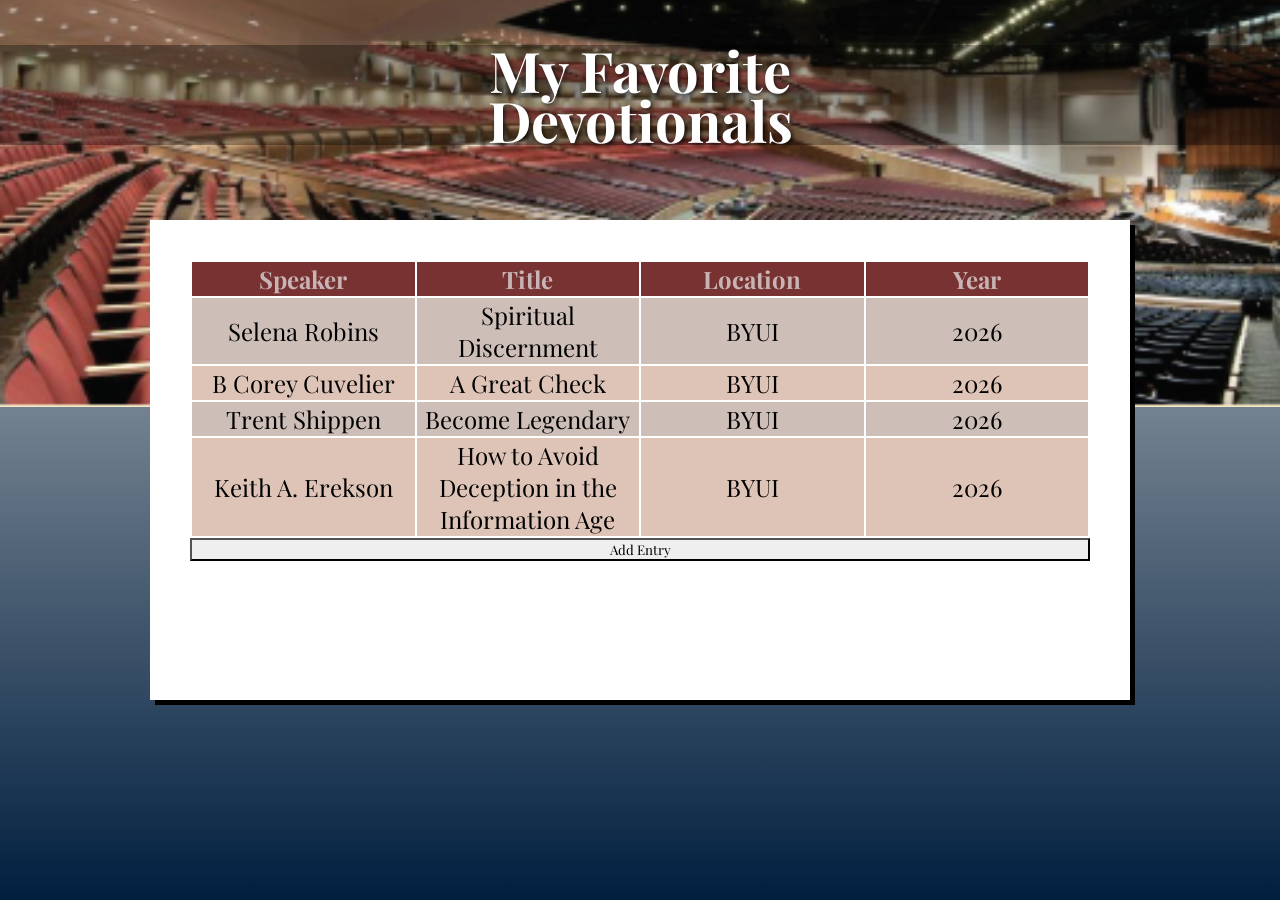
<file: ice/favorite_devo/favdevo.html>
<!DOCTYPE html>
<html lang="en">
<head>
  <link rel="preconnect" href="https://fonts.googleapis.com">
  <link rel="preconnect" href="https://fonts.gstatic.com" crossorigin>
  <link href="https://fonts.googleapis.com/css2?family=Playfair+Display:ital,wght@0,400..900;1,400..900&display=swap" rel="stylesheet">
  <meta charset="UTF-8" />
  <meta name="viewport" content="width=device-width, initial-scale=1.0"/>
  <title>My Favorite Devotionals</title>
  <link rel="stylesheet" href="styles/styles.css" />
</head>
<body>
  <div class="container">
    <header class="header">
      <div class="header-image">
        <img src="images/icenter.png">
        <h1>My Favorite<br>Devotionals</h1>
      </div>
    </header>
    <main>
      <div class="content-box">
      <table id="main-table">
        <tr>
          <th>Speaker</th>
          <th>Title</th>
          <th>Location</th>
          <th>Year</th>
        </tr>
      </table>
      <button id="add-entry">Add Entry</button>
      </div>
      <div id="input">
        <button id="move-form">...<br>...</button>
        <form>
          <label for="speak">Speaker</label>
          <input id="speak" class="entry-inp"></input>
          <label for="title">Title</label>
          <input id="title" class="entry-inp"></input>
          <label for="loc">Location</label>
          <input id="loc" class="entry-inp"></input>
          <label for="year">Year</label>
          <input id="year" type="date" class="entry-inp"></input>
          <button type="button" id="submit-entry">Submit</button>
        </form>
      </div>
    </main>
  </div>
  <script>

    const form = document.getElementById("input");
    const entryButton = document.getElementById("add-entry");

    entryButton.addEventListener("click",()=>{
      form.style.display = "block";
      let box = form.getBoundingClientRect();
      form.style.left = window.innerWidth/2 - box.width/2 + "px";
      form.style.top = window.innerHeight/2 - box.height/2 + "px";
    });

    const moveForm = document.getElementById("move-form");
    let fSel = false;
    let mOff = {x:0,y:0};

    moveForm.addEventListener("mousedown",
     (e) => {
      fSel = true;
      mOff.x = e.clientX-(parseFloat(form.style.left)||0);
      mOff.y = e.clientY-(parseFloat(form.style.top)||0);
     });

     document.addEventListener("mouseup",
     (e) => {
      fSel = false;
     });
     document.addEventListener("mousemove", 
     (e) => {
        if(!fSel){return;}
        form.style.left = e.clientX-mOff.x + "px";
        form.style.top = e.clientY-mOff.y + "px";
     }
    );
    const table = document.getElementById("main-table");
    let devos = [];
    function addDevos(speaker,title,location,year){
      devos.push(
        {
          sp:speaker,
          title:title,
          loc:location,
          year:year
        }
      );
    }
    function updateTable(t){
      for(let i = 0; i < devos.length; i++){
        console.log(devos[i]);
        const row = document.createElement("tr");
        const sp = document.createElement("td");
        const title = document.createElement("td");
        const loc = document.createElement("td");
        const year = document.createElement("td");

        sp.innerText = devos[i].sp;//make a template maybe
        title.innerText = devos[i].title;
        loc.innerText = devos[i].loc;
        year.innerText = devos[i].year;
        
        row.appendChild(sp);
        row.appendChild(title);
        row.appendChild(loc);
        row.appendChild(year);

        t.appendChild(row);
      }
      devos = [];
    }
    
    addDevos("Selena Robins","Spiritual Discernment","BYUI",2026);
    addDevos("B Corey Cuvelier","A Great Check","BYUI",2026);
    addDevos("Trent Shippen","Become Legendary","BYUI",2026);
    addDevos("Keith A. Erekson","How to Avoid Deception in the Information Age","BYUI",2026);
    updateTable(table);

    let formData = document.getElementsByClassName("entry-inp");
    const submit = document.getElementById("submit-entry");
    submit.addEventListener("click", (e)=>{
      addDevos(formData[0].value,formData[1].value,formData[2].value,formData[3].value.slice(0,4));
      updateTable(table);
      form.style.display = "none";
    });
  </script>
</body>
</html>
</file>
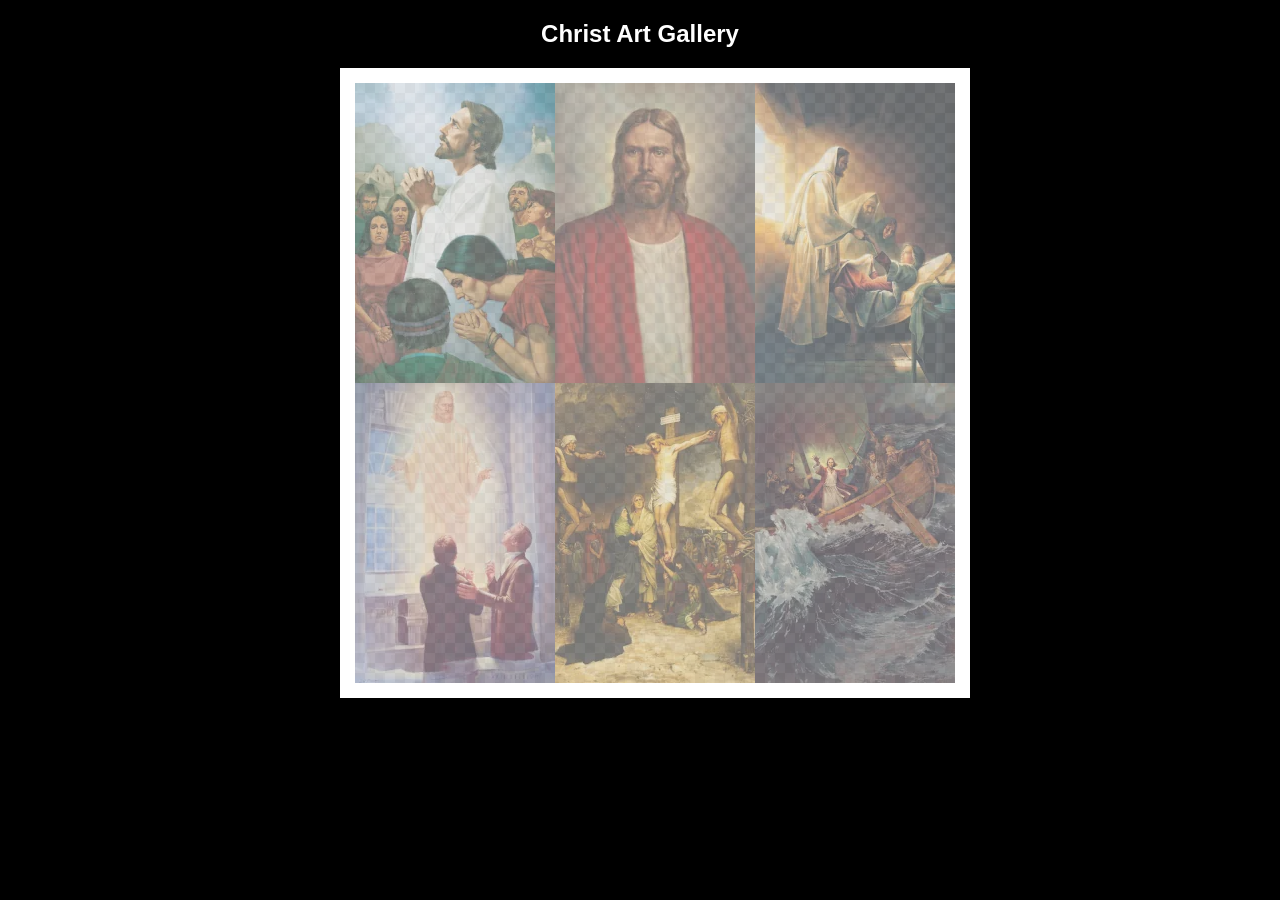
<file: ice/gallery/gallery.html>
<!DOCTYPE html>
<html lang="en">
<head>
    <meta charset="UTF-8">
    <meta name="viewport" content="width=device-width, initial-scale=1.0">
    <title>Images of Christ</title>
    <style>
        body {
            background: black;
        }
        #wrapper{
            width: 600px;
            margin: 0 auto;
        }
        nav {
            color: white;
            text-align: center;
            font-family: Haettenschweiler, 'Arial Narrow Bold', sans-serif;
        }
        #gallery{
            display: grid;
            grid-template-columns: 200px 200px 200px;
            border: 15px solid rgb(255, 255, 255);
            width: 100%;
            background-color: #ddd;
            background-image:
                linear-gradient(45deg, #ccc 26%, transparent 26%), 
                linear-gradient(135deg, #ccc 26%, transparent 26%),
                linear-gradient(45deg, transparent 75%, #ccc 75%),
                linear-gradient(135deg, transparent 75%, #ccc 75%);
            background-size: 20px 20px; /* Must be a square */
            background-position: 0 0, 10px 0, 10px -10px, 0px 10px; 
            
        }
        #gallery a {
            cursor: url('images/christus.png'), pointer;
        }
        #gallery img {
            /* make a thumbnail of the image that is 200x300 
               instead of using width and height here to help the page load faster */
            width: 200px; 
            height: 300px;

            opacity:50%;
            display:block;
        }
        #gallery img:hover{
            opacity: 100%;
        }
    </style>
</head>
<body>
    <div id="wrapper">
        <nav>
            <h1>Christ Art Gallery</h1>
        </nav>
        <main>
            <div id="gallery">
                <a href="images/big/img1.webp" target="_blank"><img src="images/small/img1.webp" alt="Christ praying with the Nephites" ></a>
                <a href="images/big/img2.webp" target="_blank"><img src="images/small/img2.webp" alt="Jesus the Christ" ></a>
                <a href="images/big/img3.webp" target="_blank"><img src="images/small/img3.webp" alt="Jesus Raising the Daughter of Jairus" ></a>
                <a href="images/big/img4.webp" target="_blank"><img src="images/small/img4.webp" alt="The Lord Appears in the Kirtland Temple" ></a>
                <a href="images/big/img5.webp" target="_blank"><img src="images/small/img5.webp" alt="Crucifixion of Jesus Christ" ></a>
                <a href="images/big/img6.webp" target="_blank"><img src="images/small/img6.webp" alt="Jesus Calms the Storm" ></a>
            </div>
        </main>
    </div>
</body>
</html>
</file>
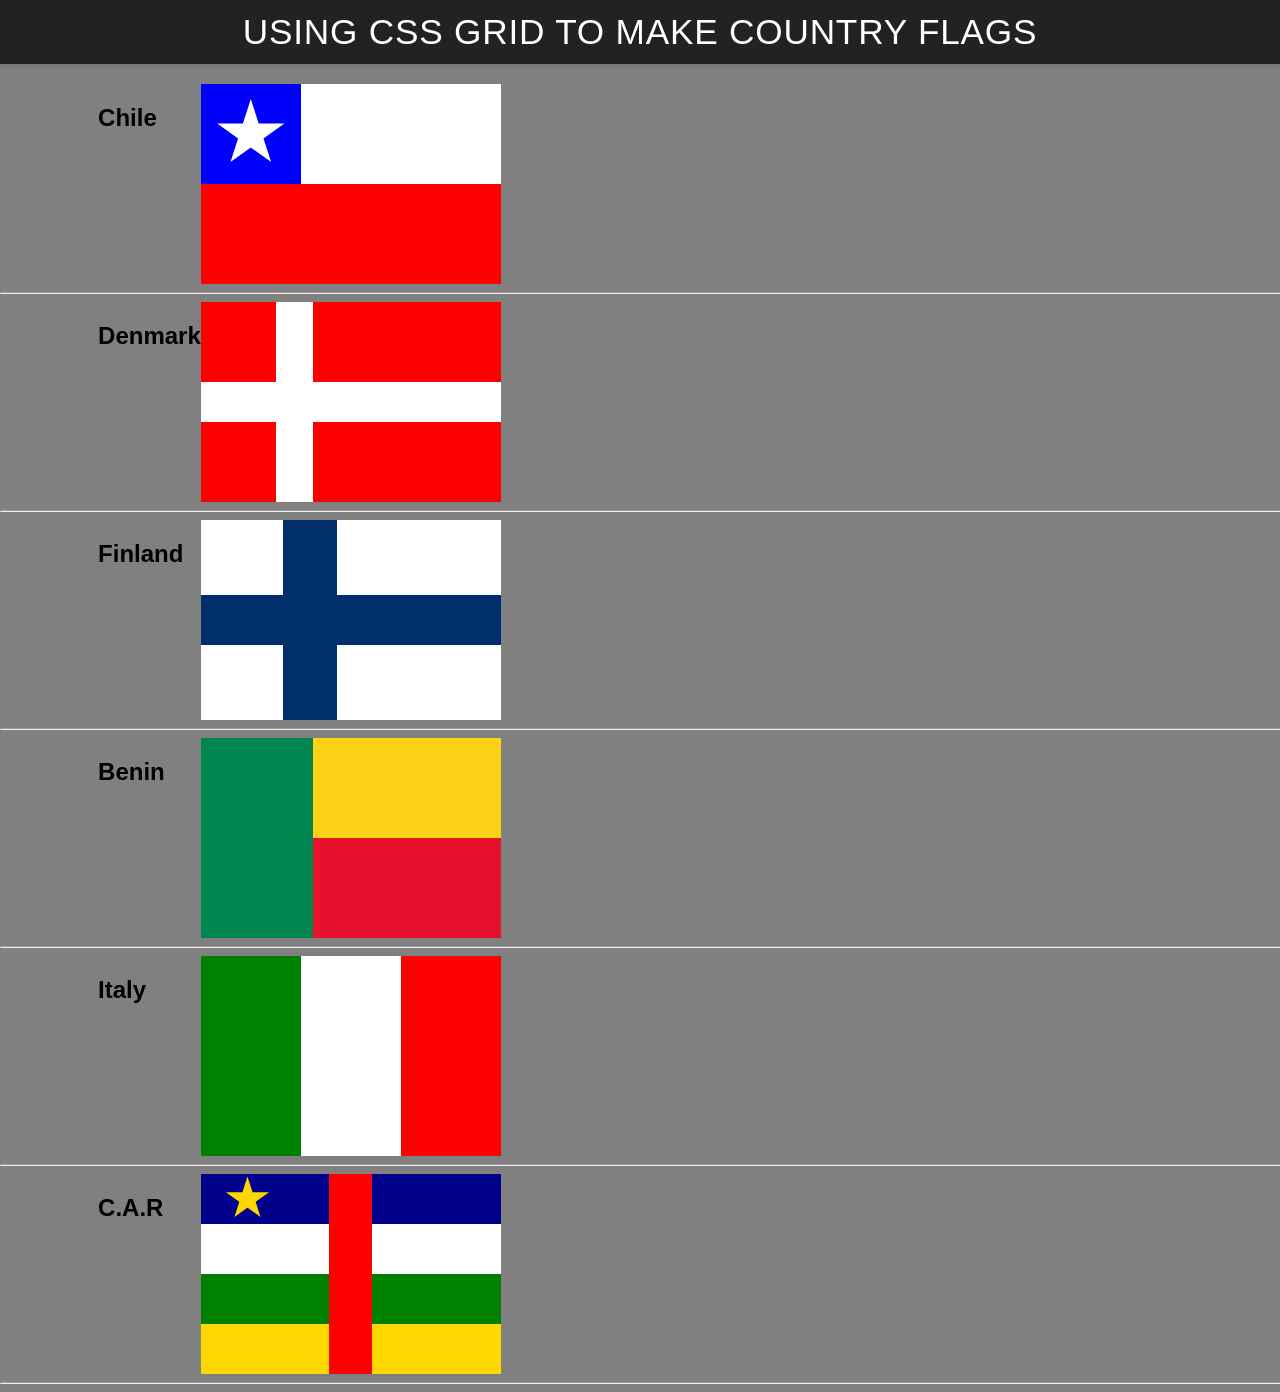
<file: ice/grid_flags/flags.html>
<!DOCTYPE html>
<html lang="en">

<head>
    <meta charset="UTF-8">
    <meta name="viewport" content="width=device-width, initial-scale=1.0">
    <title>Flag</title>
    <style>
        body {
            margin: 0;
            font-family: 'Helvetica Neue', sans-serif;
            background-color: gray;
        }

        header {
            background-color: #222;
            color: #fff;
            padding: 0.75rem 1.5rem;
            display: flex;
            align-items: center;
            justify-content: center;
            font-size: 1.1rem;
            letter-spacing: 0.05rem;
            text-transform: uppercase;
            box-shadow: 0 2px 4px rgba(0, 0, 0, 0.1);
        }

        header h1 {
            margin: 0;
            font-weight: 400;
        }
        main {
            display: grid;
            grid-template-columns: .1fr .1fr 1fr .1fr;
            margin-top: 20px;
        }
        hr {
            width: 100%;
            grid-column: 1 / 5;
        }
        h2 {
            grid-column: 2/3;
        }

        .flag {
            width:300px;
            height:200px;
            display:grid;
        }

        #blue {
            background: blue;
            grid-column: 1 / 2;
            display: grid;
            align-items: center;
            justify-items: center;
        }

        #white {
            background: white;
            grid-column: 2 / 4;
        }

        #red {
            background: red;
            grid-column: 1 / 4;
        }

        #chile {
            grid-template-columns: 1fr 1fr 1fr;
            grid-template-rows: 1fr 1fr;
        }

        .star {
            width: 70px;
            aspect-ratio: 1;
            background: white;
            clip-path: polygon(50% 0, 79% 90%, 2% 35%, 98% 35%, 21% 90%);
        }

        #denmark {
            background-color:white;
            grid-template-columns: 2fr 1fr 5fr;
            grid-template-rows: 2fr 1fr 2fr;
        }
        #dred1 {
            background-color:red;
            grid-area: 1/1/2/2
        }
        #dred2 {
           background-color:red;
           grid-area:1/3/2/4;
        }
        #dred3 {
            background-color:red;
            grid-area:3/3/3/3;
        }
        #dred4 {
           background-color:red;
           grid-area:3/1/3/1;
        }

        #finland {
            background-color:#002F6C;
            grid-template-columns: 3fr 2fr 6fr;
            grid-template-rows: 6fr 4fr 6fr;
        }
        #fwhite1 {
            background-color:white;
            grid-area: 1/1/1/1;

        }
        #fwhite2 {
           background-color:white;
            grid-area:1/3/1/3;
            
        }
        #fwhite3 {
            background-color:white;
            grid-area: 3/3/3/3;
        }
        #fwhite4 {
            background-color:white;
            grid-area:3/1/3/1;
        }

        #benin {
            grid-template-columns: 3fr 5fr;
            grid-template-rows: 1fr 1fr;
        }
        #bgreen {
            grid-area:1/1/3/1;
            background-color:#008751;
        }
        #byellow {
            background-color:#FCD116;
        }
        #bred {
            background-color:#E8112D;
        }

        #italy {
            grid-auto-flow:column;
        }
        #igreen {
            background-color:green;
        }
        #iwhite {
            background-color:white;
        }
        #ired {
            background-color:red;
        }

        #car {
            grid-template-columns:3fr 1fr 3fr;
            grid-template-rows:1fr 1fr 1fr 1fr;
        }
        #cblue {
            background-color:darkblue;
            grid-area:1/1/1/4;
            display:grid;
            grid-template-columns:2fr 3fr 10fr;
        }
        #cwhite {
            background-color:white;
            grid-area:2/1/2/4;
        }
        #cgreen {
            background-color:green;
            grid-area:3/1/3/4;
        }
        #cyellow {
            background-color:gold;
            grid-area:4/1/4/4;
        }
        #cred {
            background-color:red;
            grid-area: 1/2/5/2;
        }
        #cstar {
            background-color:gold;
            height:45px;
            width:45px;
            margin:auto 110px auto auto;
            grid-area: 1/2/1/2;
        }
    </style>
</head>

<body>
    <header>
        <h1>Using CSS Grid to make Country Flags</h1>
    </header>
    <main>
        <h2>Chile</h2>
        <div id="chile" class="flag">
            <div id="blue">
                <div class="star"></div>
            </div>
            <div id="white"></div>
            <div id="red"></div>
        </div>
        <hr>

        <h2>Denmark</h2>
        <div id="denmark" class="flag">
            <div id="dred1"></div>
            <div id="dred2"></div>
            <div id="dred3"></div>
            <div id="dred4"></div>
        </div>
        <hr>

        <h2>Finland</h2>
        <div id="finland" class="flag">
            <div id="fwhite1"></div>
            <div id="fwhite2"></div>
            <div id="fwhite3"></div>
            <div id="fwhite4"></div>
        </div>
        <hr>

        <h2>Benin</h2>
        <div id="benin" class="flag">
            <div id="bgreen"></div>
            <div id="byellow"></div>
            <div id="bred"></div>
        </div>
        <hr>

        <h2>Italy</h2>
        <div id="italy" class="flag">
            <div id="igreen"></div>
            <div id="iwhite"></div>
            <div id="ired"></div>
        </div>
        <hr>

        <h2>C.A.R</h2>
        <div id="car" class="flag">
            <div id="cblue">
                <div id="cstar" class="star"></div>
            </div>
            <div id="cwhite"></div>
            <div id="cgreen"></div>
            <div id="cyellow"></div>
            <div id="cred"></div>
        </div>
        <hr>
    </main>
</body>

</html>
</file>
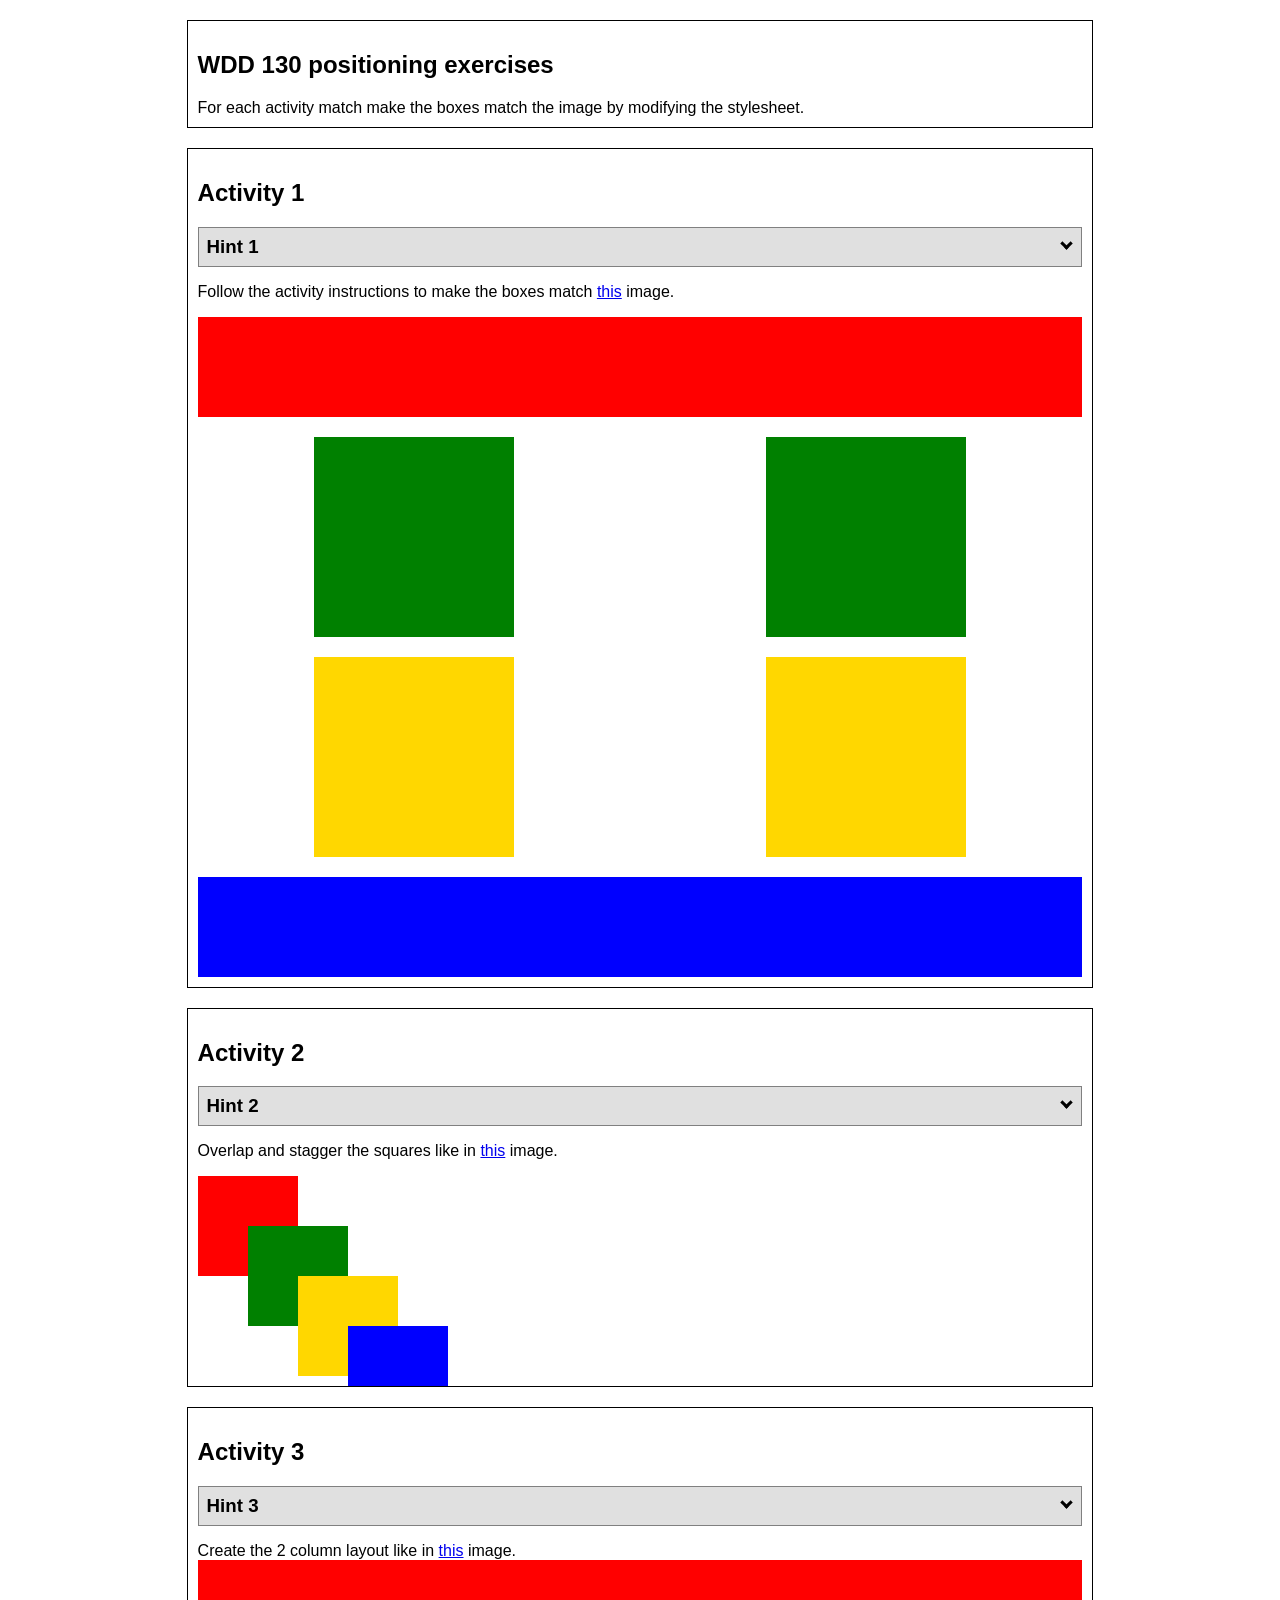
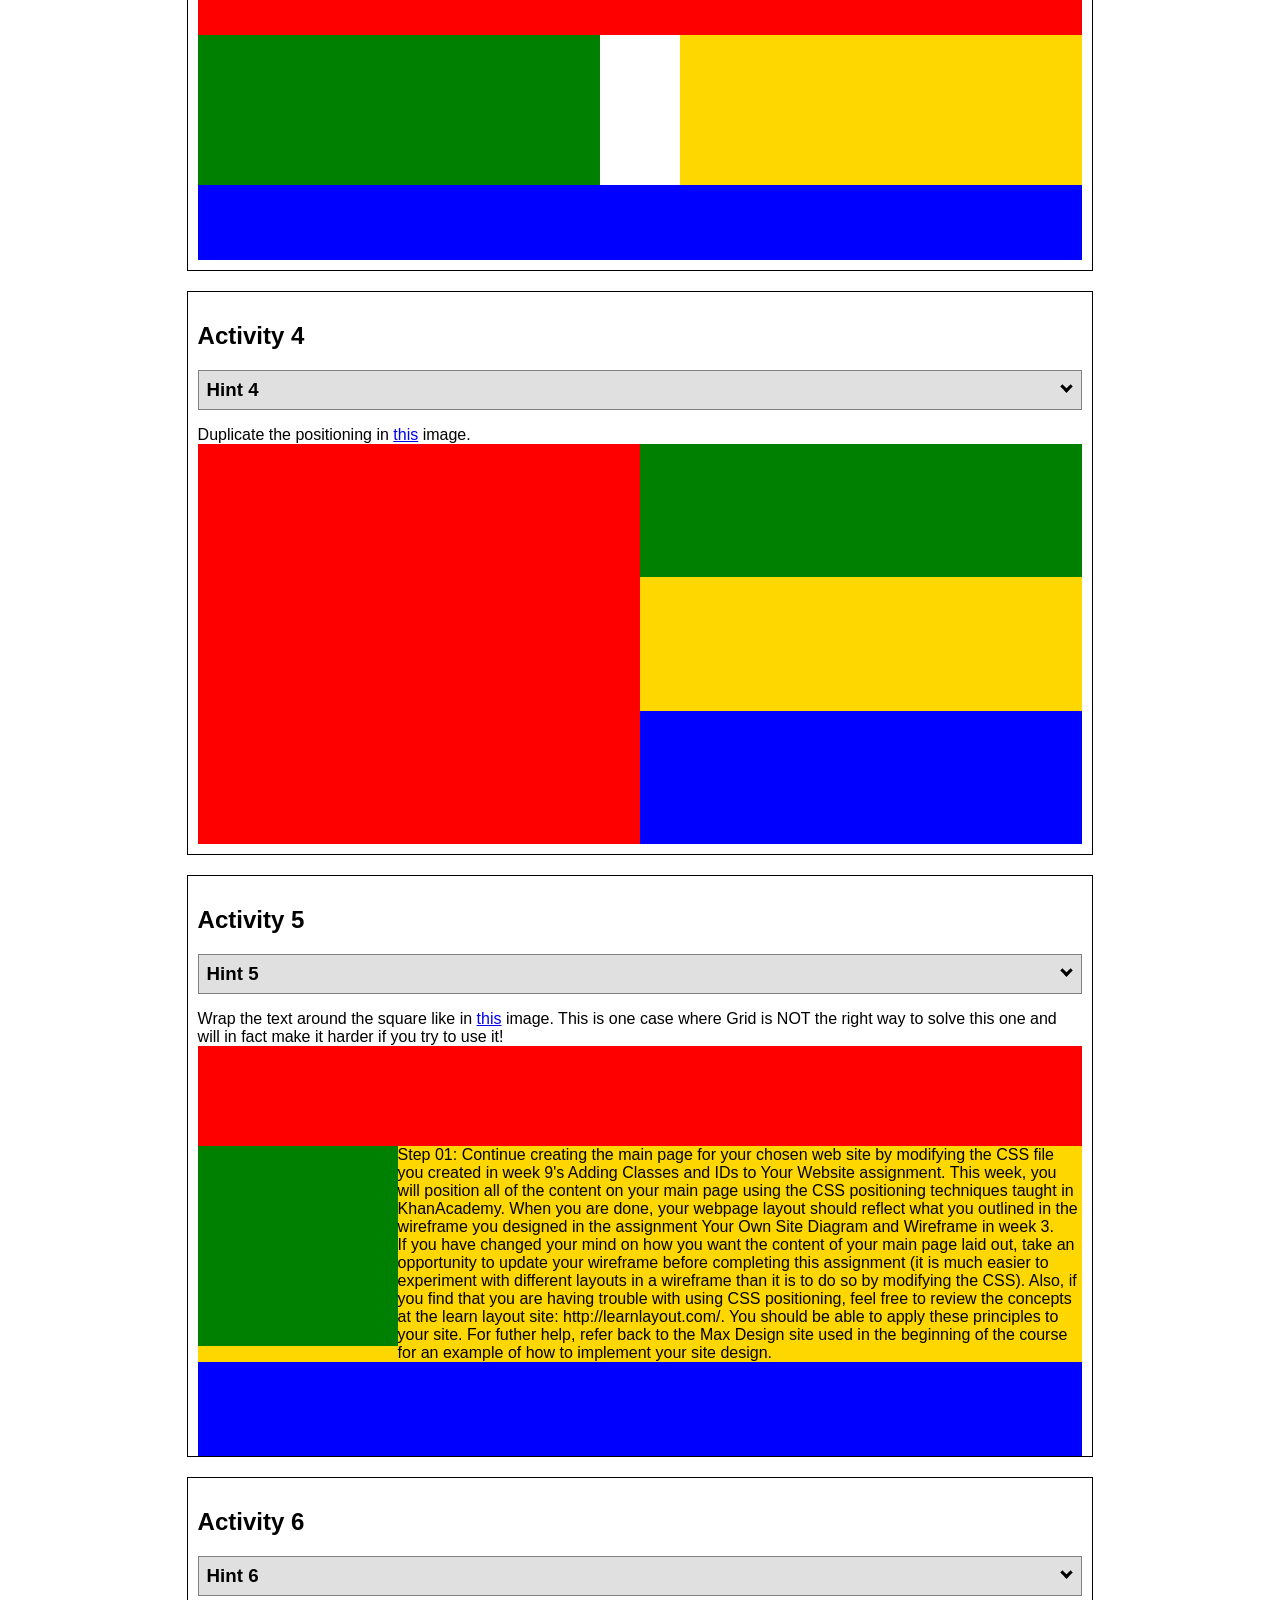
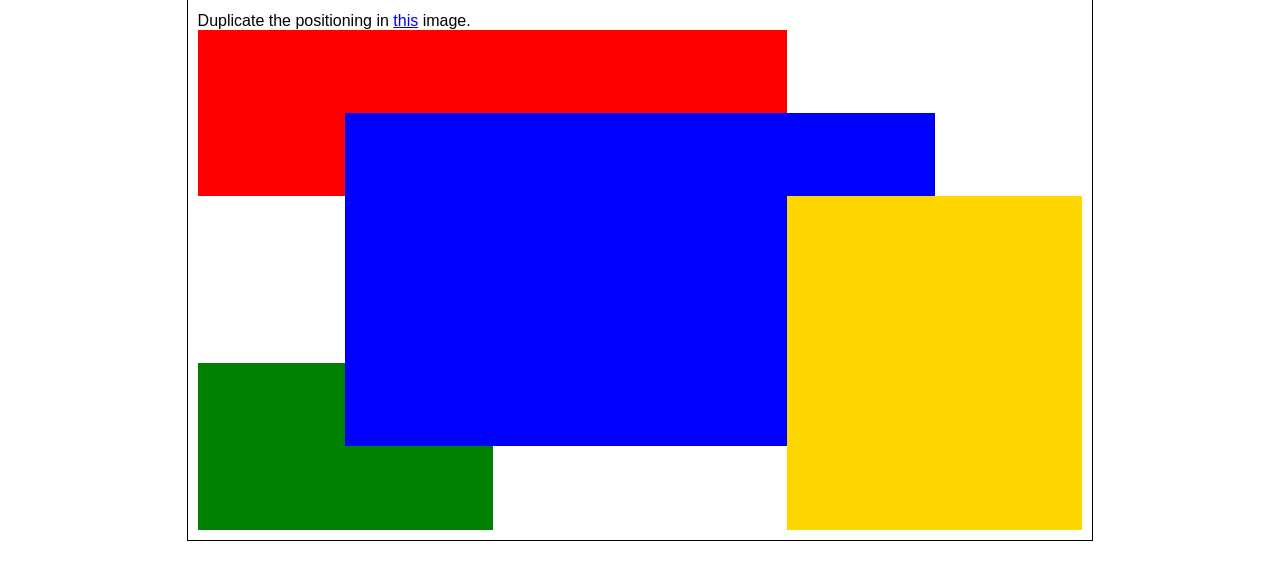
<file: ice/positioning/positioning.html>
<!DOCTYPE html>
<html lang="en">
  <head>
    <!-- HTML - Name: positioning.html -->
    <title>Positioning Activity</title>
    <link rel="stylesheet" type="text/css" href="positionstyles.css" />
  </head>
  <body>
    <div class="activity">
      <h2>WDD 130 positioning exercises</h2>
      For each activity match make the boxes match the image by modifying the stylesheet.</div>
    <div class="activity">
      <h2>Activity 1</h2>
      <section class="hint"><input type="checkbox" ><i></i> <h3>Hint 1</h3><div><p>Use the activity instructions for the firt activity</a></p></div></section>
      <p>Follow the activity instructions to make the boxes match  <a href="images/example1.png" target="_blank">this</a> image.</p>
      <div class="content1" >
        <div class="red1" ></div>
        <div class="green1" ></div>
        <div class="green1" ></div>
        <div class="yellow1"></div>
        <div class="yellow1"></div>
        <div class="blue1"></div>
      </div>
    </div>
    <div class="activity">
      <h2>Activity 2</h2>
      <section class="hint"><input type="checkbox" > <h3>Hint 2</h3><i></i><div>
      <ul>
      <li>grid-template-columns: 50px 50px 50px 50px 50px </li></ul></div></section>
      <p>Overlap and stagger the squares like in <a href="images/example2.png" target="_blank">this</a> image.</p>
      <div class="content2" >
        <div class="red2" ></div>
        <div class="green2" ></div>
        <div class="yellow2"></div>
        <div class="blue2"></div>
      </div>
    </div>
    <div class="activity">
      <h2>Activity 3</h2>
      <section class="hint"><input type="checkbox" > <h3>Hint 3</h3><i></i><div><p>This one is going to be best solved with CSS Grid. Remember to make the boxes the right width first...then start moving them around. </p><h4>Properties used:</h4><ul><li>display:grid;</li><li>grid-template-columns:</li><li>grid-column-gap:</li>
        <li>grid-column:</li>  </ul></div></section>
      Create the 2 column layout like in <a href="images/example3.png" target="_blank">this</a>  image.
      <div class="content3" >
        <div class="red3" ></div>
        <div class="green3" ></div>
        <div class="yellow3"></div>
        <div class="blue3"></div>
      </div>
    </div>
    <div class="activity">
      <h2>Activity 4</h2>
      <section class="hint"><input type="checkbox" > <h3>Hint 4</h3><i></i><div><p>For the others we have been primarily concerned with width. For this one you will need to adjust height as well. </p><h4>Properties used:</h4><ul><li>display:grid;</li><li>grid-template-columns:</li><li>grid-row:</li></ul></div></section>
      Duplicate the positioning in <a href="images/example4.png" target="_blank">this</a> image. 
      <div class="content4" >
        <div class="red4" ></div>
        <div class="green4" ></div>
        <div class="yellow4"></div>
        <div class="blue4"></div>
      </div>
    </div>

    <div class="activity">
      <h2>Activity 5</h2>
      <section class="hint"><input type="checkbox" > <h3>Hint 5</h3><i></i><div><p>Grid is <strong>not</strong> the right way to do this.  In fact there is only one way to really do that...and that is with float. Remember that we float the thing we want the text to wrap around.  Also remember to start by making all the shapes the right size and shape.</p><h4>Properties used:</h4><ul><li>float: left;</li></ul></div></section>
      Wrap the text around the square like in <a href="images/example5.png" target="_blank">this</a> image. This is one case where Grid is NOT the right way to solve this one and will in fact make it harder if you try to use it!
      <div class="content5" >
        <div class="red5" ></div>
        <div class="yellow5"><div class="green5" ></div>Step 01: Continue creating the main page for your chosen web site by modifying the CSS file you created in week 9's Adding Classes and IDs to Your Website assignment. This week, you will position all of the content on your main page using the CSS positioning techniques taught in KhanAcademy. When you are done, your webpage layout should reflect what you outlined in the wireframe you designed in the assignment Your Own Site Diagram and Wireframe in week 3. <br />
          If you have changed your mind on how you want the content of your main page laid out, take an opportunity to update your wireframe before completing this assignment (it is much easier to experiment with different layouts in a wireframe than it is to do so by modifying the CSS). Also, if you find that you are having trouble with using CSS positioning, feel free to review the concepts at the learn layout site: http://learnlayout.com/. You should be able to apply these principles to your site. For futher help, refer back to the Max Design site used in the beginning of the course for an example of how to implement your site design.</div>
        <div class="blue5"></div>
      </div>
    </div>
    <div class="activity">
      <h2>Activity 6</h2>
      <section class="hint"><input type="checkbox" > <h3>Hint 6</h3><i></i><div><p>This one is all about visualizing the grid behind the layout. If you are having a hard time doing that first: all the sizes are even multiples of 100, and second here is another example with the lines drawn: <a href="images/example6-hint.png" target="_blank">example 6 with lines</a>. For this one you will find it easiest if you use px for the column width. You can also use <kbd>z-index</kbd> to control the element layering.    </p><h4>Properties used:</h4><ul><li>display:grid;</li><li>grid-template-columns:</li><li>grid-column:</li><li>grid-row:</li><li><a href="https://www.w3schools.com/cssref/pr_pos_z-index.asp" target="_blank">z-index:</a></li></ul></div></section>
      Duplicate the positioning in <a href="images/example6.png" target="_blank">this</a> image.
      <div class="content6" >
        <div class="red6" ></div>
        <div class="green6" ></div>
        <div class="yellow6"></div>
        <div class="blue6"></div>
      </div>
    </div>
  </body>
</html>
</file>
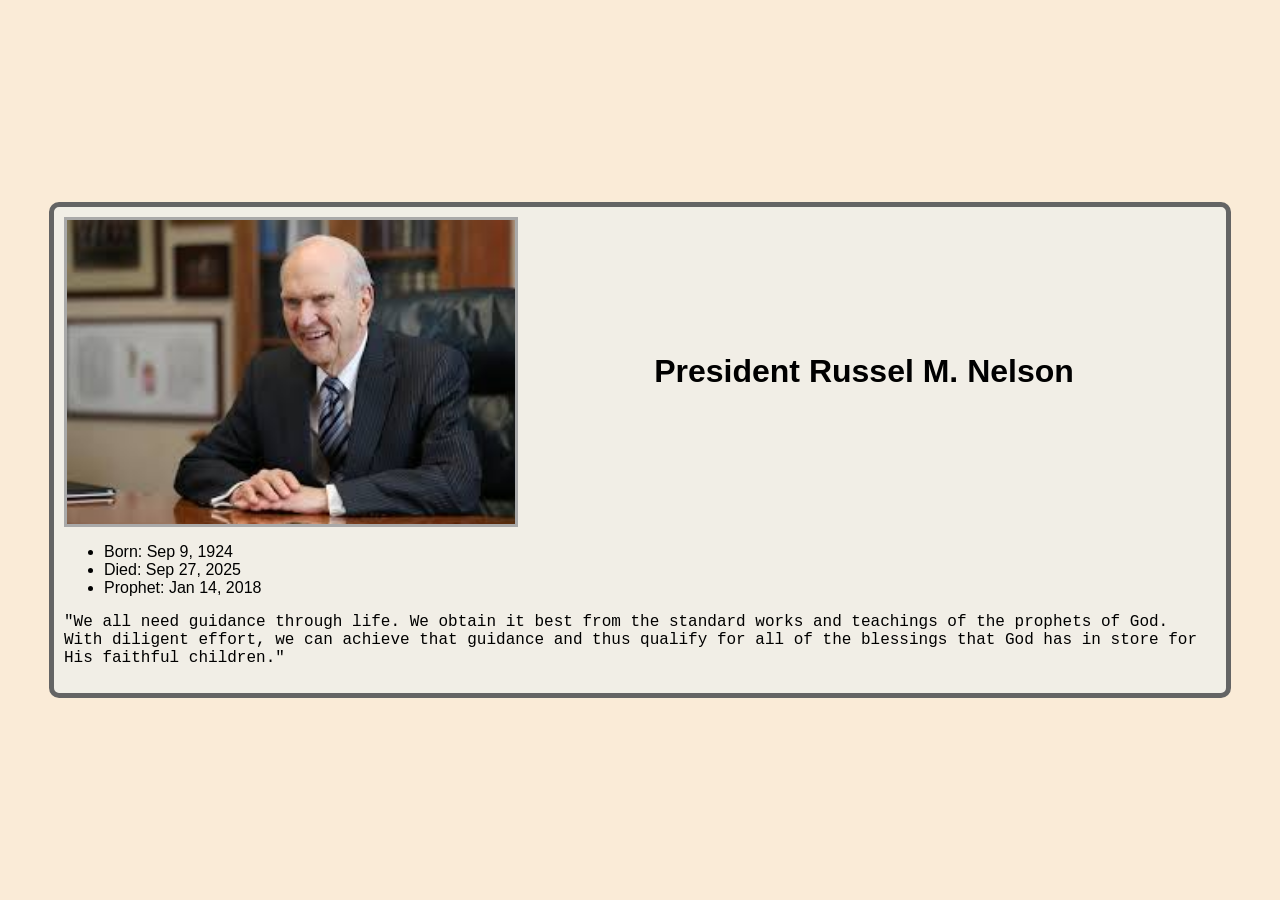
<file: ice/prophet_cards/oaks.html>
<!DOCTYPE html>
<html lang="en">
<head>
    <meta charset="UTF-8">
    <meta name="viewport" content="width=device-width, initial-scale=1.0">
    <title>Dallin H. Oaks</title>
</head>
<body>
    <style>
        body {
            font-family:'Gill Sans', 'Gill Sans MT', Calibri, 'Trebuchet MS', sans-serif;
            display:flex;
            background-color:antiquewhite;
            justify-content:center;
            align-items:center;
            margin:0px;
            padding:0px;
            width:100vw;
            height:100vh;
        }
        #content {
            background-color:rgb(241, 238, 230);
            width:90vw;
            padding: 10px;
            border: rgba(100,100,100) solid 5px;
            border-radius:10px;
        }
        #top {
            display:grid;
            grid-template-columns: 35vw 1fr;
            img {
                width:100%;
                border:darkgray solid 3px;
            }
            h1 {
                align-self:center;
                text-align:center;
            }
        }
        #facts {
            align-self:flex-start;
        }
        #quote {
            font-family:'Courier New', Courier, monospace;
        }
    </style>

    <main id="content">
        <div id="top">
            <img src="images/russelmnelson.jpeg">
            <h1> President Russel M. Nelson</h1>
        </div>
        <ul id="facts">
            <li>Born: Sep 9, 1924</li>
            <li>Died: Sep 27, 2025</li>
            <li>Prophet: Jan 14, 2018</li>
        </ul>
        <p id="quote">
            "We all need guidance through life. We obtain it best from the standard works and teachings of the prophets of God. With diligent effort, we can achieve that guidance and thus qualify for all of the blessings that God has in store for His faithful children."
        </p>
    </main>

    <script>
    </script>
</body>
</html>
</file>
<file: style/main.css>
/* MAIN PAGE */
:root {
	--lblue:rgba(0, 128, 128, 1);
	--dblue:rgba(1, 0, 160, 1);
	--dgray:rgba(0, 0, 0, 1);
	--mgray:rgba(190, 190, 190, 1);
	--white:rgba(254, 248, 254, 1);
	--space:#100818;
	--ICOSize:100px;
}

@font-face {
	font-family:"W95";
	src: url("../fonts/w95fa/W95F.otf") format("opentype"),
	url("../fonts/w95fa/w95f.woff") format("woff"),
	url("../fonts/w95fa/w95f.woff2") format("woff2");
}
@font-face {
	font-family:"ari-W95-bold";
	src: url("../fonts/ari-w9500-bold/ari-w9500-bold.woff2") format("woff2");
}
@font-face {
	font-family:"cityburn";
	src:content url("../fonts/city_burn/cityburn-⌐.ttf");
}
@font-face {
	font-family:"comicate";
	src: url("../fonts/comicate/COMICATE.TTF");
}
@font-face {
	font-family:"helveticamazing";
	src: url("../fonts/helveticamazing/Helveticamazing.ttf");
}
@font-face {
	font-family:"helv-punk";
	src: url("../fonts/helvetica_punk/Helvetica Punk.ttf");
}
@font-face {
	font-family:"panic";
	src: url("../fonts/panic/Panic.ttf");
}
@font-face {
	font-family:"troug";
	src: url("../fonts/troubled_genius/TROUG___.TTF");
}⟳
@font-face {
	font-family:"VCR";
	src: url("../fonts/vcr_osd_mono/VCR_OSD_MONO_1.001.ttf");
}

body {
	overscroll-behavior:none;
	flex-direction:column;
	display:flex;
	background-color:var(--lblue);
	font-family:"W95";
	width:100vw;
	height:100vh;
	padding:0px;
	margin:0px;
	overflow:hidden;
}
button {
	background-color:var(--mgray);
	border-style:solid;
	border-width:1px;
	border-top-color:var(--white);
	border-left-color:var(--white);
	border-bottom-color:var(--black);
	border-right-color:var(--black);
	font-family:"ari-W95-bold";
}
button:active {
	border-top-color:var(--black);
	border-left-color:var(--black);
	border-bottom-color:var(--white);
	border-right-color:var(--white);
}

#glCanv {
	display:none;
	position:absolute;
	left:0px;
	top:0px;
}

#webContent{
	display:block;
	width:100%;
	height:calc(100vh - 35px);
	overflow:hidden;
}
.WHIMPage {
	iframe {
		width:100%;
		height:100%;
	}
	flex-direction:column;
	display:flex;
	border-style:solid;
	border-width:2px;
	border-top-color:var(--white);
	border-left-color:var(--white);
	border-bottom-color:var(--black);
	border-right-color:var(--black);
	font-family:"W95";
	position:absolute;
	min-width:150px;
	min-height:150px;
	background-color:var(--mgray);
}
.WHIMTopBar {
	background-color:var(--dblue);
	font-family:"ari-W95-bold";
	color:var(--white);
	padding:2px;
	margin:2px;
	height:25px;
	align-items:center;
	display:flex;
	justify-content:space-evenly;
}
.WHIMTitle {
	user-select: none;
	margin:auto;
	max-width:50%;
	white-space:nowrap;
	overflow:hidden;
	justify-self:center;
	display:inline-block;
}
.WHIMNav{
	display:flex;
	height:100%;
	margin-left:auto;
}
.WHIMNavButton {
	margin:2px;
	min-width:20px;
	min-height:20px;
	max-width:30px;
	max-height:30px;
	font-family:"W95";
	aspect-ratio:1/1;
	height:80%;
	font-family:"ari-W95-bold";
	line-height:0;
}
.WHIMContent {
	scrollbar-gutter:stable;
	border-style:solid;
	border-width:2px;
	border-top-color:var(--black);
	border-left-color:var(--black);
	border-bottom-color:var(--white);
	border-right-color:var(--white);
	flex-grow: 1;
	box-sizing:border-box;
	width:auto;
	height:auto;
	margin:3px;
	overflow:scroll;
	background-color:var(--white);
}
.WHIMInfoBar {
	display:grid;
	width:100%;
}
.WHIMWebNav {
	padding:4px;
	box-sizing:border-box;
	width:100%;
	display:grid;
	grid-template-columns:75px 25px 25px 1fr;
}
.WHIMSearch {
	background-color:var(--white);
	border-style:solid;
	border-width:1px;
	border-top-color:var(--black);
	border-left-color:var(--black);
	border-bottom-color:var(--white);
	border-right-color:var(--white);
	font-family:"ari-W95-bold";
}

.ICO {
	text-align:center;
	background-color:white;
	position:absolute;
	width:var(--ICOSize);
	height:var(--ICOSize);
}
.ICOIcon {
	width:75%;
	height:75%;
	margin:auto;
}
.ICOName {
	margin:auto;
	overflow: hidden;
	max-width:95%;
	-webkit-line-clamp:10;
	line-clamp:10;
	text-overflow:ellipsis;
}

.desktop{
	#taskbar {
		align-items:center;
		display:flex;
		border-style:solid;
		border-width:1px;
		border-top-color:var(--white);
		align-self:end;
		background-color:var(--mgray);
		width:100%;
		height:35px;
	}
	#start {
		height:90%;
		margin:5px;
	}
	#clock {
		display:flex;
		align-items:center;
		justify-content:center;
		text-align:center;
		line-height:100%;
		padding:0px 5px 0px 5px;
		height:90%;
		margin: 5px 5px 5px auto;
		background-color:var(--mgray);
		border-style:solid;
		border-width:1px;
		border-top-color:var(--black);
		border-left-color:var(--black);
		border-bottom-color:var(--white);
		border-right-color:var(--white);
	}
}

#home {
	overscroll-behavior:none;
	background-attachment:fixed;
	background-image:url("../img/space.webp");
	width:100%;
	height:100%;
	
}

/* HOME PAGE */
#homepage {
	overflow-y:scroll;
	overflow-x:hidden;
	margin:auto;
	background-color:rgba(230,235,250,1);
	font-family:arial;
	font-weight:bold;
	width:80%;
	height:100%;
	max-width:1200px;
	header{
		margin:0;
		display:block;
		text-align:center;
		font-family:"cityburn";
		font-size:1.5em;
		line-height:0.5;
		width: 100%;
		height:fit-content;
		p {
			border-width:0;
			border-style:inset;
			border-color:gray;
			border-top-width:2px;
			font-family:"helv-punk"
		}
	}
	main{
		overflow:hidden;
		min-height:300px;
		height:100%;
	}
	footer {
		font-family:Times-new-roman;
		font-weight:200;
		color:white;
		background: linear-gradient(180deg,rgba(0, 0, 0, 1) 0%, rgba(102, 95, 69, 1) 52%, rgba(189, 170, 113, 1) 100%);
		border:5px inset gray;
		margin-top:20px;
		display:block;
		width:100%;
		height:fit-content:
		#ia {
			display:block;
			width:50px;
		}
	}
	.bord {
		color:white;
		background-color:var(--space);
		border: solid 2px gray;
	}
	#sidebar {
		display:grid;
		grid-template-rows:1fr 1fr;
		width:30%;
		height:100%;
		float:left;
		nav {
			overflow:hidden;
			margin: 20px auto;
			width: 90%;
			height:100%;
			text-align:center;
		}
		ul {
			padding:0;
			list-style:none;
		}
		a {
			margin: 15px;
			display:block;
		}
	}
	#splash {
		display:block;
		color:gray;
		font-size:0.75em;
		background-color:rgba(255,255,255,0.1);
	}
	#Hcontent {
		position:relative;
		padding:0;
		overflow:hidden;
		font-family:Times-new-roman;
		font-weight:200;
		#welc {
			font-size:100%;
			overflow:hidden;
			margin: 10px auto;
			width:50%;
			font-family:"troug";
			text-align:center;
		}
		#intro{
			margin: 20px;
			padding: 0px 5px 0px 5px;
			height: 100%;
		}
		height:80%;
		float:right;
		display:block;
		width:70%;
	}
	#cutout {
		table {
			width:100%;
			height:100%;
			border:2px solid white;
		}
		td{
			border:2px solid white;
			width:50%;
			height:33%
		}
		tr{
			border:2px solid white;
			height:33%;
			width:50%;
		}
		margin:auto;
		width:80%;
		height:100%;
		background-attachment: fixed;
		background-image: url("../img/space.webp");
	}
	#city {
		margin: auto auto;
		bottom:0;
		display:block;
		width:100%;
	}
}
</file>
<file: wwr/styles/style.css>
@font-face {
    font-family: "lemon-milk-bold";
    src: url('../fonts/lemon_milk/LEMONMILK-Bold.otf');
    letter-spacing: -0.5em;

}

@font-face {
    font-family: "lemon-milk";
    src: url('../fonts/lemon_milk/LEMONMILK-Medium.otf');
    letter-spacing: -0.5em;
}

:root {
    --pc: #C0C0C0;
    --sc: #EBEBEB;
    --ac1: #00072D;
    --ac2: #3A6EA5;

    --absMaxTopBarH: 200px;
    --maxTopBarH: 35vh;
    --absMinTopBarH: 75px;
    --minTopBarH: 10vh;

    --slide-card-width:100vw;
}

body {
    overflow-x:hidden;
    background-color: var(--ac2);
    font-family: "lemon-milk";
    margin: 0;
    padding: 0;
    width: 100vh;
    height: 100vw;
}

.icon {
    width: 80px;
}

/*HEADER*/

header {
    font-family: "lemon-milk-bold";
    height: 35vh;
    width: 100vw;
    margin: 0;
    padding: 0;
    min-height: var(--absMinTopBarH);
    max-height: var(--absMaxTopBarH);
}

header .logo {
    height: 100%;
    z-index: 2;
}

#reserveTop {
    height: 35vh;
    min-height: var(--absMinTopBarH);
    max-height: var(--absMaxTopBarH);
}

#hero-box {
    border: var(--ac1) solid 5px;
    position: relative;
    min-height: 200px;
    z-index: 1;
    display: flex;
    align-items: flex-end;
    justify-content: center;
    padding: 0px;
    margin:50px 0 50px 0;
}

.home-title {
    color: var(--ac1);
    margin: 0px;
}

#hero-img {
    width: 100%;
    z-index: 1;
}

#hero-msg {
    position: absolute;
    z-index: 2;
}

#topBar {
    z-index: 5;
    position: fixed;
    display: flex;
    background-color: var(--sc);
    justify-content: space-between;
    width: 100%;
    min-height: var(--absMinTopBarH);
    max-height: var(--absMaxTopBarH);
}

#backBar {
    position: absolute;
    z-index: -1;
    height: 75%;
    width: 100%;
    background-color: var(--ac1);
    align-self: center;
}

nav {
    display: flex;
    height: 75%;
    width: 100%;
    align-self: center;
    font-size: 2em;
}

nav a {
    width: 100%;
    display: flex;
    align-items: center;
    justify-content: center;
    color: var(--sc);
    text-decoration: none;
    font-family: "lemon-milk";
    font-size: 0.7em;
}

nav a:hover {
    background-color: var(--pc);
    color: var(--ac1);
}

/* CARDS */
#card-container {
    position: relative;
    display: flex;
    place-self: center;
    justify-content:center;
    width: var(--slide-card-width);
    height: 75vh;
    max-height: 900px;
    margin: 0 0 100px 0;
}

.slide-button {
    box-sizing:content-box;
    font-family: "lemon-milk-bold";
    position: absolute;
    display: grid;
    top: 12.5vh;
    z-index: 2;
    border: var(--ac1) solid 5px;
    color: var(--ac1);
    background-color: var(--sc);
    font-size: 2em;
    line-height: 25px;
    width: 50px;
    height: 50vh;
    place-items: center;
    transition: left 1s;
}

#card-forward {
    right: 0;
}
#card-back{
        left:0;
}

.slide-button:active {
    background-color: var(--pc);
    color:var(--ac2);
}

.slide-card {
    position: absolute;
    left: n;
    width: 100%;
    height: 75vh;
    max-height: 900px;
    display: inline-block;
    background: white;
    border: black solid 5px;
}


/* MAIN GRID */
.home-grid {
    display: grid;
    width: 100vw;
    margin: 25px 0 25px 0;
}

.book {
    text-decoration: none;
}

.book:hover,
.join:hover {
    background-color: var(--ac2);
    color: var(--sc);
}

#content {
    /* currently useless right now, rework later.*/
    position: relative;
    max-width: 1200px;
    width: 100vw;
    margin: 0px;
}

nav a,
.button-box,
main section {
    text-align: center;
}

#background {
    background-color: var(--sc);
    height: 725px;
}

.msg {
    background-color: var(--pc);
}

.msg h2 {
    color: var(--pc);
}

.msg p {
    color: var(--sc);
}

footer {
    font-family: "lemon-milk-bold";
    background-color: var(--sc);
    font-size: 0.75em;
}

footer p {
    font-size: 1.2em;
}

footer a {
    color: var(--pc);
    text-decoration: none;
    font-size: 0.8em;
}

footer a:hover {
    color: var(--pc);
}

footer p a:hover {
    color: var(--pc);
    text-decoration: underline;
}

footer .social img {
    padding-top: 10px;
    margin: auto;
    max-width: 5%;

}

h4 {
    color: var(--ac1);
}

main section {
    display: inline-block;
}

.card-img {
    border: 10px solid var(--ac1);
}
</file>
<file: ice/fathersday/styles/styles.css>
@font-face {
    font-family:"Slabo";
    src:url(../../fonts/Slabo_27px/Slabo27px-Regular.ttf);
}
@font-face {
    font-family:"Bungee";
    src:url(../../fonts/Bungee_Shade/BungeeShade-Regular.ttf);

}

ul {
    display:flex;
    justify-content:space-evenly;
}
li {
    list-style:none;
}



body {
    align-items: center;
    justify-content:center;
    display:flex;
    margin:0px;
    padding:0px;
    background: linear-gradient(180deg, rgba(176, 55, 55, 1) 0%, rgba(209, 187, 115, 1) 50%, rgba(237, 221, 83, 1) 100%);
}

img {
    top:0px;
    z-index:-1;
    position:fixed;
    left:0px;
    margin:auto;
    height:100vh;
}

#wrapper {
    margin:auto;
    border:solid 2px antiquewhite;
    width:60%;
    max-width:1200px;
    background-color:#35353590;
    color:#D9D9D9;
    margin:0px;
}

main {
    font-family:"Slabo";
    display: flex;
    justify-content: center;
    flex-direction: column;
}

@keyframes bounce{
    from {
        rotate:-5deg;
    }
    to {
        rotate: 5deg;
    }
}

main h1 {
    border:2px solid #D9D9D9;
    width:100%;
    margin:0px;
    background-color:#284B63;
    color:#D9D9D9;
    font-family:"Bungee";
    text-align:center;
    font-size: 3em;
    animation-duration: 1s;
    animation-name:bounce;
    animation-iteration-count: infinite;
    animation-direction:alternate;
    animation-timing:ease;
}
main h1

main section:nth-child(3) {
    border-top:solid 2px antiquewhite;
}

section {
    transition: all 0.5s ease-in-out;
    height:50px;
    overflow:hidden;
    border-bottom:solid 2px antiquewhite;
    flex-direction: column;
    display: flex;
    text-align: center;
}
section:hover {
    height:calc(200px);
}

section h2 {}
</file>
<file: ice/favorite_devo/styles/styles.css>
body {
  margin: 0;
  height: 100%;
  font-family: "Playfair Display";
  background: linear-gradient(to bottom, #d3d3d3, #001f3f);
  background-repeat: no-repeat;
  /* Just in case */
  background-attachment: fixed;
}

button {
  border-radius:0px;
  font-family: "Playfair Display";
}

#add-entry {
  width:100%;
  height:50%;
}

#submit-entry {
  margin: 10px;
}

#input {
  padding: 0px 10px 10px 10px;
  background-color: rgba(120, 50, 50, 255);
  border: 2px solid rgba(200, 180, 180, 255);;
  position: absolute;
  left:0px;
  top:0px;
  display:none;
}

#input form {
  display: grid;
  color: rgba(200, 180, 180, 255);
  justify-content: center;
}

#move-form {
  color: rgba(200, 180, 180, 255);
  line-height:50%;
  width:100%;
  height:100%;
  border: 0px;
  background-color:rgba(0,0,0,0);
}

.entry-inp {
  display: block;
  font-family: "Playfair Display";
  text-align: center;
}

#main-table,
table,
th,
td {
  margin: 0px;
}

#main-table th {
  background-color: rgba(120, 50, 50, 255);
  color: rgba(200, 180, 180, 255);
  font-size: 1em;
}
#main-table{
  table-layout:fixed;
  width:100%;
  max-width:100%;
}
#main-table tr {
  font-size: 1.5em;
}
#main-table td {
  max-width:25%;
  overflow:hidden;
}

tr {
  background-color: rgb(222, 196, 183);
}

tr:nth-child(even) {
  background-color: rgb(205, 190, 184);
  color: black;
  font-size: 1.5em;
}


.container {
  text-align: center;
}

.header {
  padding: 20px 0;
}

.header-image {
  height: 150px;
  display: flex;
  flex-direction: column;
  justify-content: center;
  color: white;

  img {
    position: fixed;
    width: 100vw;
    z-index: -1;
  }

}

.header-image h1 {
  margin: 0;
  line-height: 0.9;
  font-size: 3.5em;
  font-weight: bold;
  text-shadow: 2px 2px 4px rgba(0, 0, 0, 0.7);
  background: #00000055;
}

.content-box {
  background-color: white;
  margin: 30px auto;
  width: 90%;
  max-width: 900px;
  padding: 40px;
  box-shadow: 5px 5px 0px black;
  min-height: 400px;
}
</file>
<file: ice/positioning/positionstyles.css>
/* CSS - Name: "positionstyles.css" */
/* Activity 1 styles */
.content1 {
  /* This is the parent of the activity 1 boxes. */
  display: grid;
  justify-items: center;
  grid-template-columns: 1fr 1fr;
  grid-template-rows: 1fr 2fr 2fr 1fr;
  gap: 20px;
}

.red1 {
  width: 100%;
  grid-column: 1/3;
  background-color: red;

}

.green1 {

  width: 200px;
  height: 200px;
  background-color: green;

}

.yellow1 {
  width: 200px;
  height: 200px;
  background-color: gold;
}

.blue1 {
  grid-column: 1/3;
  width: 100%;
  background-color: blue;
}

/* Activity 2 styles */
.content2 {
  /* This is the parent of the activity 2 boxes. */
  display: grid;
  grid-template-columns: 50px 50px 50px 50px;
  grid-template-rows: 50px 50px 50px 50px;
}

.red2 {
  grid-column: 1/1;
  width: 100px;
  height: 100px;
  background-color: red;
}

.green2 {
  grid-area: 2/2/2/2;
  width: 100px;
  height: 100px;
  background-color: green;
}

.yellow2 {
  grid-area: 3/3/3/3;
  width: 100px;
  height: 100px;
  background-color: gold;
}

.blue2 {
  grid-area: 4/4/4/4;
  width: 100px;
  height: 100px;
  background-color: blue;
}

/* Activity 3 styles */
.content3 {
  justify-items: center;
  display: grid;
  grid-template-columns: 1fr 80px 1fr;
  grid-template-rows: 1fr 2fr 1fr;
  /* This is the parent of the activity 3 boxes. */
}

.red3 {
  grid-column: 1/4;
  width: 100%;
  background-color: red;
}

.green3 {
  width: 100%;
  height: 150px;
  background-color: green;
}

.yellow3 {
  grid-column: 3/3;
  width: 100%;
  height: 150px;
  background-color: gold;
}

.blue3 {
  grid-column: 1/4;
  width: 100%;
  background-color: blue;
}

/* Activity 4 styles */
.content4 {
  display: grid;
  grid-template-columns: 1fr 1fr;
  grid-template-rows: 1fr 1fr 1fr;
  /* This is the parent of the activity 4 boxes. */
  height: 400px;
}

.red4 {
  grid-area: 1/1/4/1;
  background-color: red;
}

.green4 {
  background-color: green;
}

.yellow4 {
  background-color: gold;
}

.blue4 {
  background-color: blue;
}

/* Activity 5 styles */
.content5 {

  /* This is the parent of the activity 5 boxes. */
  height: 400px;
}

.red5 {
  width: 100%;
  height: 100px;
  background-color: red;
}

.green5 {
  float:left;
  display: block;
  width: 200px;
  height: 200px;
  background-color: green;

}

.yellow5 {
  display: block;
  text-wrap: wrap;
  background-color: gold;

}

.blue5 {
  width: 100%;
  height: 100px;
  background-color: blue;
}

/* Activity 6 styles */
.content6 {
  display:grid;
  grid-template-columns:repeat(6, 1fr);
  grid-template-rows:repeat(6, 1fr);
  height:500px;
  /* This is the parent of the activity 6 boxes. */
}

.red6 {
  grid-area:1/1/3/5;
  width:100%;
  height:100%;
  background-color: red;
}

.green6 {
  grid-area:5/1/7/3;
  background-color: green;
}

.yellow6 {
  z-index:2;
  grid-area:3/5/7/7;
  background-color: gold;
}

.blue6 {
  grid-area:2/2/6/6;
  background-color: blue;
}


/* Do not make any changes below here */
.activity {
  width: 70%;
  margin: 20px auto;
  font-family: Arial, sans-serif;
  border: 1px solid black;
  padding: 10px;
  clear: both;
  overflow: auto;
}

.hint {
  border: 1px solid grey;
  background: #e0e0e0;
  padding: .5em;
  position: relative;
  margin: 1em 0;
}

.hint h3 {
  margin: 0;
}

.hint:hover {
  background: #d0d0d0;
}

.hint>div {
  display: none;
}

.hint input[type=checkbox] {
  position: absolute;
  width: 100%;
  height: 100%;
  opacity: 0;
  z-index: 1;
  cursor: pointer;
}

.hint input[type=checkbox]:checked~div {
  display: block;
}

.hint i {
  position: absolute;
  transform: translate(-6px, 0);
  margin-top: 16px;
  right: 10px;
  top: -3px;
}

.hint i:before,
.hint i:after {
  content: "";
  position: absolute;
  background-color: black;
  width: 3px;
  height: 9px;
}

.hint i:before {
  transform: translate(2px, 0) rotate(45deg);
}

.hint i:after {
  transform: translate(-2px, 0) rotate(-45deg);
}

.hint input[type=checkbox]:checked~i:before {
  transform: translate(-2px, 0) rotate(45deg);
}

.hint input[type=checkbox]:checked~i:after {
  transform: translate(2px, 0) rotate(-45deg);
}

.hint a {
  position: relative;
  z-index: 1;
}
</file>
